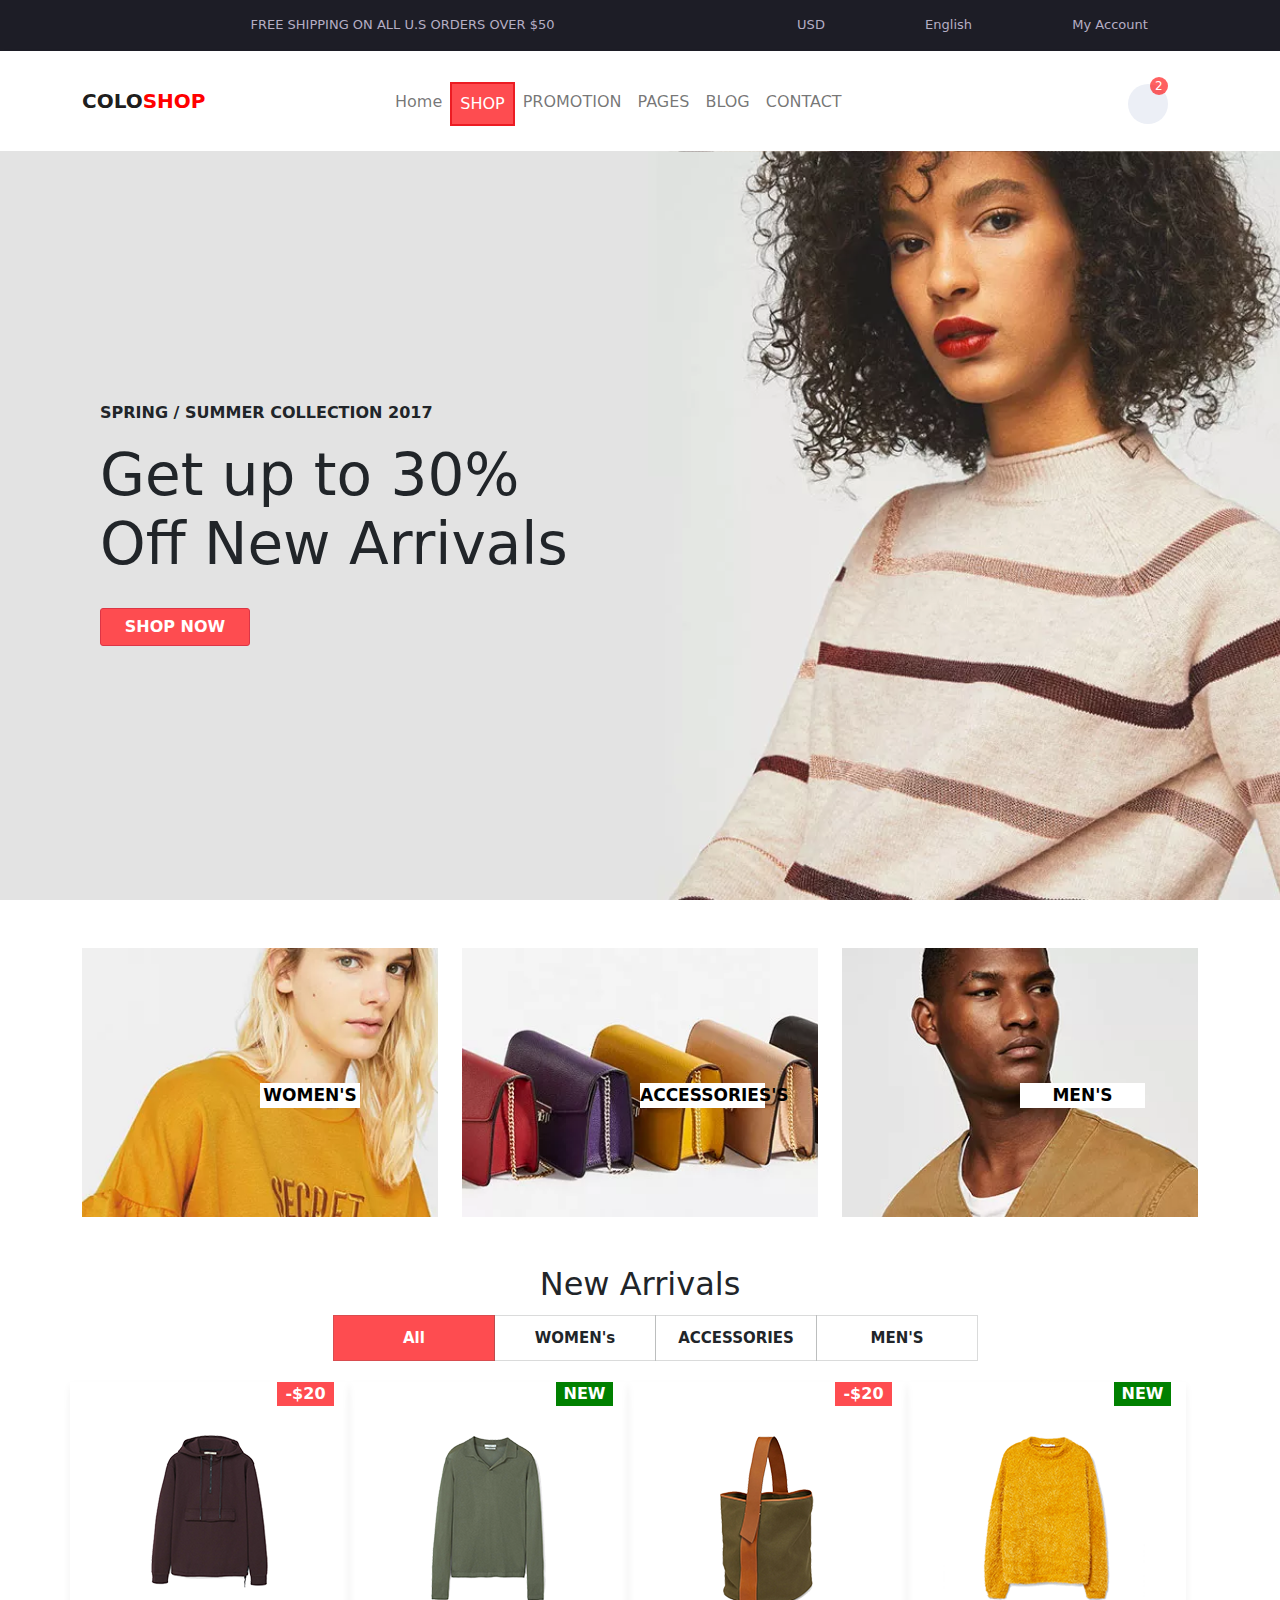
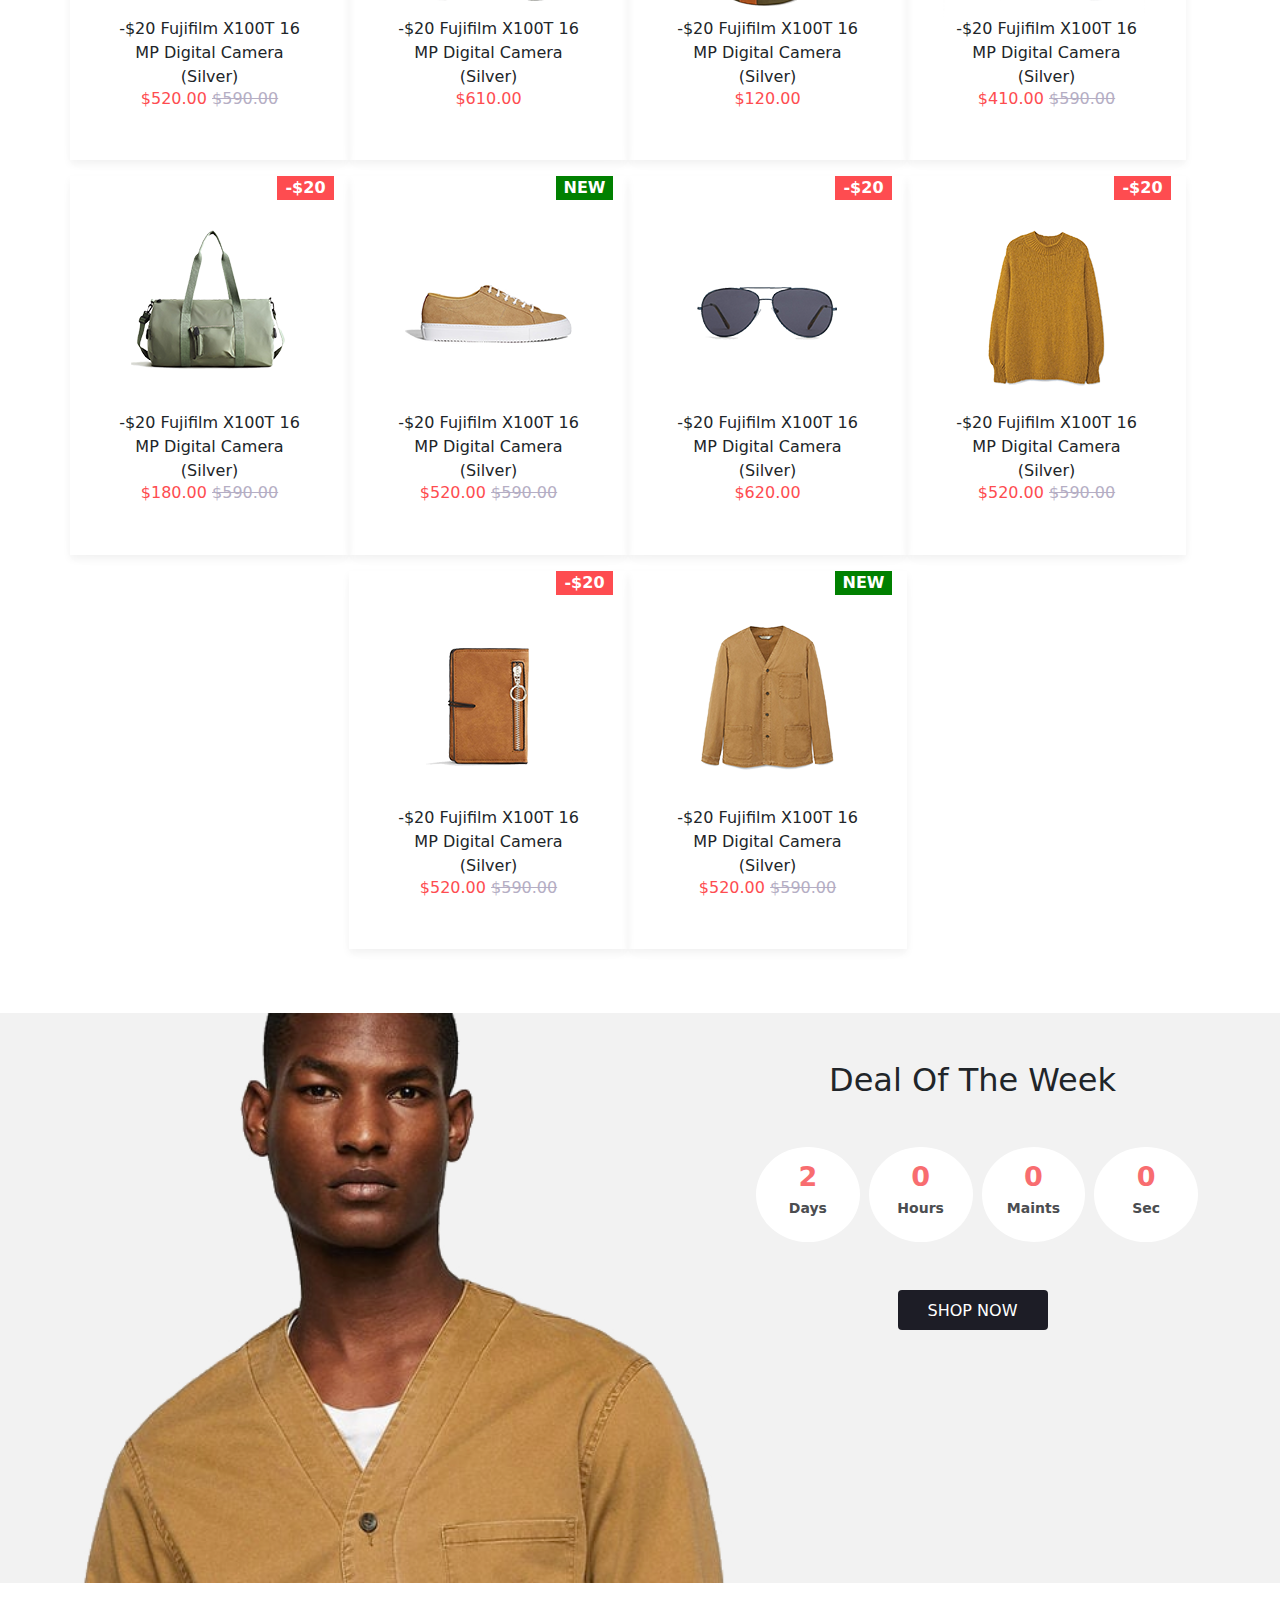
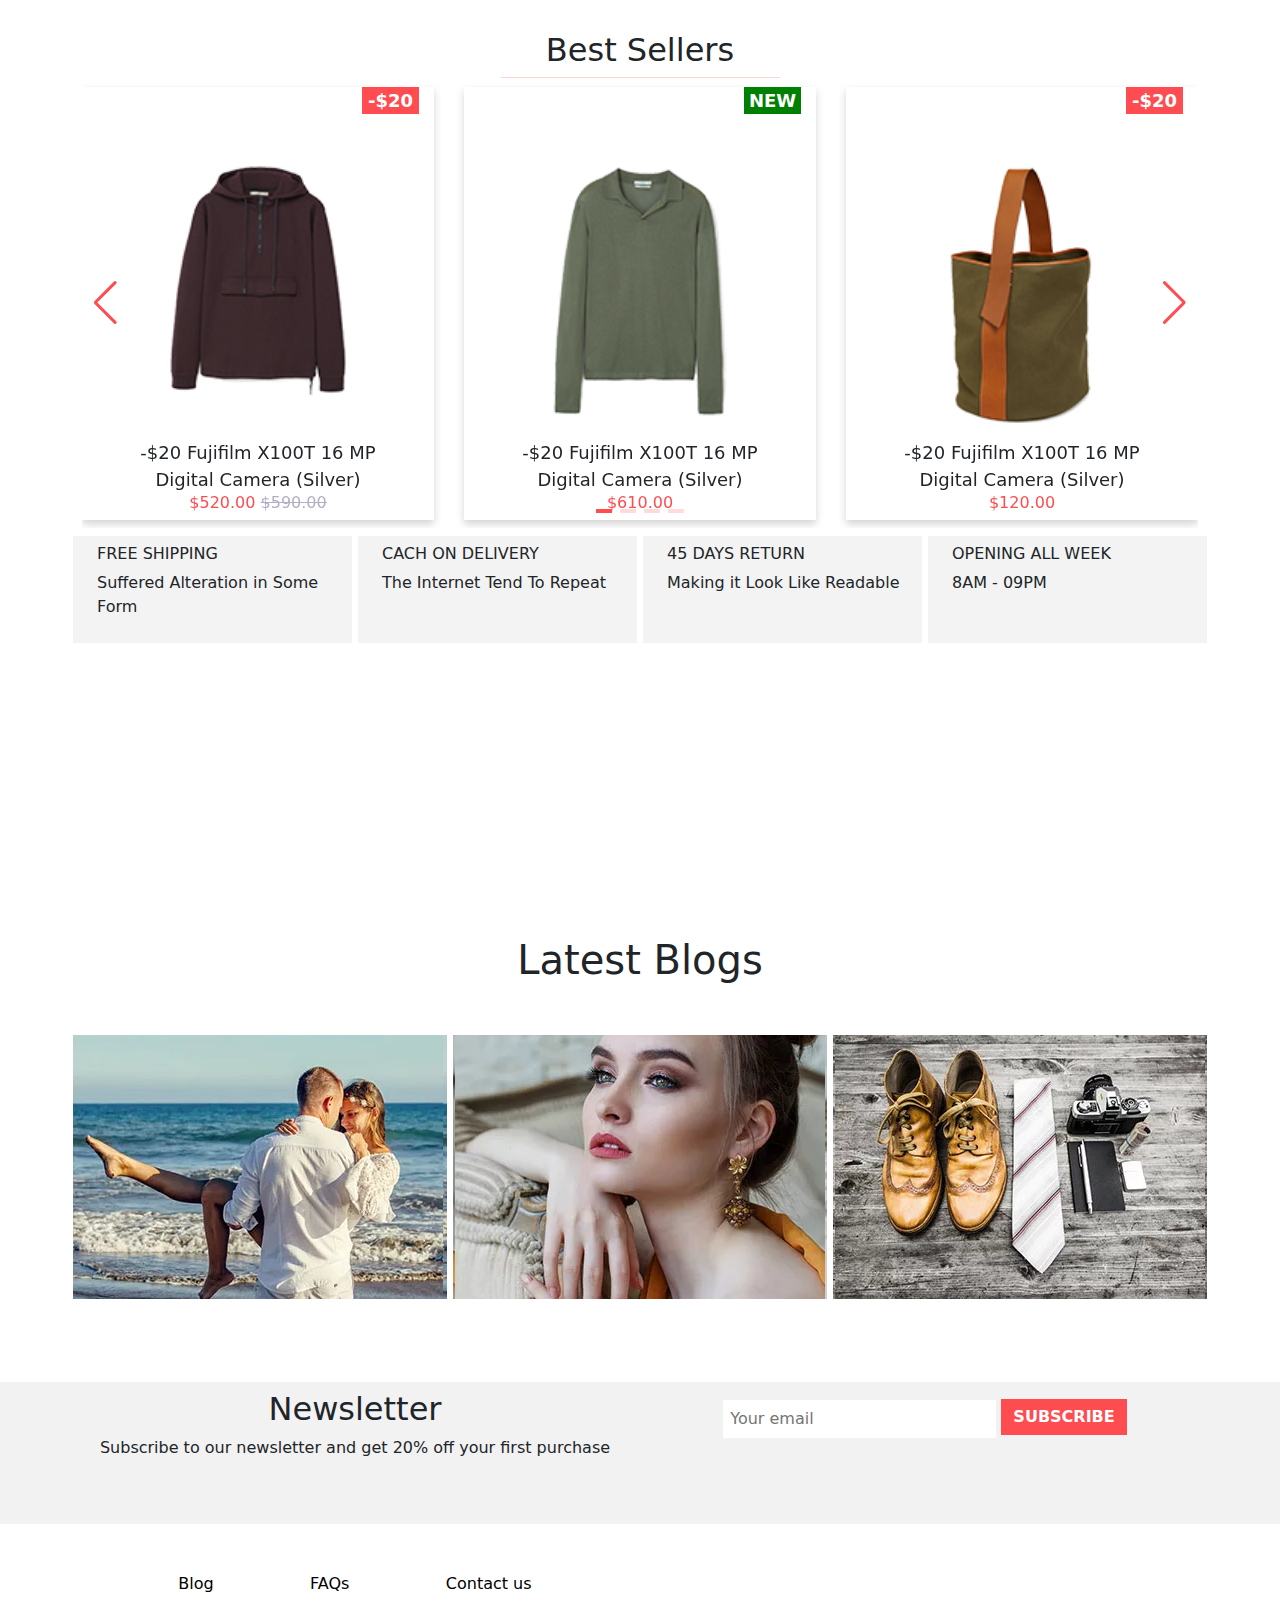
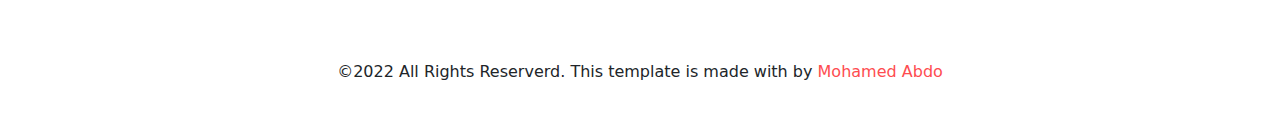
<file: index.html>
<!DOCTYPE html>
<html lang="en">

<head>
    <meta charset="UTF-8">
    <meta http-equiv="X-UA-Compatible" content="IE=edge">
    <meta name="viewport" content="width=device-width, initial-scale=1.0">
    <title>Shoping now</title>
    <link rel="stylesheet" href="https://cdnjs.cloudflare.com/ajax/libs/font-awesome/6.1.1/css/all.min.css"
        integrity="sha512-KfkfwYDsLkIlwQp6LFnl8zNdLGxu9YAA1QvwINks4PhcElQSvqcyVLLD9aMhXd13uQjoXtEKNosOWaZqXgel0g=="
        crossorigin="anonymous" referrerpolicy="no-referrer" />
    <link rel="stylesheet" href="https://unpkg.com/swiper/swiper-bundle.min.css" />
    <link rel="stylesheet" href="css/bootstrap.min.css">
    <link rel="stylesheet" href="css/bootstrap.css">
    <link rel="stylesheet" href="css/animate.css">
    <link rel="stylesheet" href="css/owl.carousel.min.css">
    <link rel="stylesheet" href="css/owl.theme.default.css">
    <link rel="stylesheet" href="css/style.css">


</head>

<body>

    <div class="lists-nav d-md-block">
        <div class="container">
            <div class="row">
                <div class="text-header col-md-7">
                    <p style="color: #b5aec4;font-size: 13px;">
                        FREE SHIPPING ON ALL U.S ORDERS OVER $50
                    </p>
                </div>
                <div class="text-header col-md-5">
                    <div class="count-ul d-flex">
                        <p class="p-USD" style="color: #b5aec4;font-size: 13px;">USD <i
                                class="fa-solid fa-angle-down"></i></p>
                        <ul class="list-group1 list-group-flush w-25 pt-4 wow bounceInDown" data-wow-offset="5">
                            <li class="list-group-item">CAD</li>
                            <li class="list-group-item">AUD</li>
                            <li class="list-group-item">EUR</li>
                            <li class="list-group-item">GBP</li>
                        </ul>
                        <p class="p-English" style="color: #b5aec4;font-size: 13px;">English <i
                                class="fa-solid fa-angle-down"></i></p>
                        <ul class="list-group2 list-group-flush w-25 pt-4 wow bounceInDown" data-wow-offset="5">
                            <li class=" list-group-item">French</li>
                            <li class="list-group-item">Italian</li>
                            <li class="list-group-item">German</li>
                            <li class="list-group-item">Spanish</li>
                        </ul>
                        <p class="p-Account" style="color: #b5aec4;font-size: 13px;">My Account <i
                                class="fa-solid fa-angle-down"></i>
                        </p>
                        <ul class="list-group3 list-group-flush w-25 pt-4 wow bounceInDown" data-wow-offset="5">
                            <li class=" list-group-item"><i class="fa-solid fa-right-from-bracket"></i> sign in
                            </li>
                            <li class="list-group-item"><i class="fa-solid fa-user-plus"></i> Register</li>

                        </ul>
                    </div>
                </div>

            </div>
        </div>
    </div>

    <!--start main nav-->

    <nav class="navbar navbar-expand-lg h-md-100">
        <div class="container">
            <a class="navbar-brand col-md-3" href="#"><span style="font-weight:800;">COLO</span><span
                    style="color:red;font-weight:800;">SHOP</span></a>

            <button class="navbar-toggler" type="button" data-bs-toggle="collapse"
                data-bs-target="#navbarSupportedContent" aria-controls="navbarSupportedContent" aria-expanded="false"
                aria-label="Toggle navigation">
                <span class="navbar-toggler-icon"></span>
            </button>
            <div class="collapse navbar-collapse col-md-6" id="navbarSupportedContent">
                <ul class="navbar-nav me-auto mb-2 mb-lg-0 wow bounceInDown">

                    <li class="nav-item dropdown d-md-none">
                        <a class="nav-link link1 dropdown-toggle" href="#" id="navbarDropdown" role="button"
                            data-bs-toggle="dropdown" aria-expanded="false">
                            USD
                        </a>
                        <ul class="dropdown-menu nav-ul" aria-labelledby="navbarDropdown">
                            <li><a class="dropdown-item" href="#">CAD</a></li>
                            <hr class="dropdown-divider">
                            <li><a class="dropdown-item" href="#">AUD</a></li>
                            <hr class="dropdown-divider">
                            <li><a class="dropdown-item" href="#">EUR</a></li>
                            <hr class="dropdown-divider">
                            <li><a class="dropdown-item" href="#">GBP</a></li>
                        </ul>
                        <a class="nav-link link2 dropdown-toggle" href="#" id="navbarDropdown" role="button"
                            data-bs-toggle="dropdown" aria-expanded="false">
                            ENGLISH
                        </a>
                        <ul class="dropdown-menu nav-ul2" aria-labelledby="navbarDropdown">
                            <li><a class="dropdown-item" href="#">FRENCH</a></li>
                            <hr class="dropdown-divider">
                            <li><a class="dropdown-item" href="#">ITALIAN</a></li>
                            <hr class="dropdown-divider">
                            <li><a class="dropdown-item" href="#">GERMAN</a></li>
                            <hr class="dropdown-divider">
                            <li><a class="dropdown-item" href="#">SPANISH</a></li>
                        </ul>
                        <a class="nav-link link3 dropdown-toggle" href="#" id="navbarDropdown" role="button"
                            data-bs-toggle="dropdown" aria-expanded="false">
                            My Account
                        </a>
                        <ul class="dropdown-menu nav-ul3" aria-labelledby="navbarDropdown">
                            <li><a class="dropdown-item" href="#"><i class="fa-solid fa-right-from-bracket"></i> SIGN
                                    IN</a></li>
                            <hr class="dropdown-divider">
                            <li><a class="dropdown-item" href="#"><i class="fa-solid fa-user-plus"></i> REGISTER</a>
                            </li>
                        </ul>
                    </li>
                    <li class="nav-item">
                        <a class="nav-link" aria-current="page" href="index.html">Home</a>
                    </li>

                    <li class="nav-item">
                        <a class="nav-link active" style="color:#fff;" aria-current="page"
                            href="categories.html">SHOP</a>
                    </li>
                    <li class="nav-item">
                        <a class="nav-link" href="#">PROMOTION</a>
                    </li>
                    <li class="nav-item">
                        <a class="nav-link" href="#">PAGES</a>
                    </li>
                    <li class="nav-item">
                        <a class="nav-link" href="#">BLOG</a>
                    </li>
                    <li class="nav-item">
                        <a class="nav-link" href="contact.html">CONTACT</a>
                    </li>

                </ul>

                <div class="col-md-3">
                    <div class="d-md-flex">
                        <span><i class="fa-solid fa-magnifying-glass"></i></span>
                        <span><i class="fa-solid fa-user"></i></span>
                        <span id="shop">
                            <p style="color:#fff;">2</p><i class="fa-solid fa-cart-shopping"></i>
                        </span>
                    </div>
                </div>

            </div>
        </div>
    </nav>

    <!--end main nav-->

    <!--start header photo-->

    <section>
        <div class="header">
            <div class="text-header">
                <p>SPRING / SUMMER COLLECTION 2017</p>
                <h1>Get up to 30% Off New Arrivals</h1>
                <button type="button" class="btn btn-danger"><a style="color:#fff;" href="/categories.html">SHOP
                        NOW</a></button>
            </div>
        </div>
    </section>

    <!--end header photo-->


    <!--start New Arrivals-->
    <div class="container mt-5">
        <div class="row">
            <div class="shop1 col-md-4 position-relative">
                <p class="position-absolute top-50 start-50"><a href="categories.html">WOMEN'S</a></p>
                <img class="w-100 h-100" src="images/xbanner_1.jpg.pagespeed.ic.QkTXTeiJ_p.webp" alt="">
            </div>
            <div class="shop2 col-md-4 position-relative">
                <P class="position-absolute top-50 start-50"><a href="categories.html">ACCESSORIES'S</a></P>
                <img class="w-100 h-100" src="images/xbanner_2.jpg.pagespeed.ic.GDnlYIF7_c.webp" alt="">
            </div>
            <div class="shop3 col-md-4 position-relative">
                <P class="position-absolute top-50 start-50"><a href="categories.html">MEN'S</a></P>
                <img class="w-100 h-100" src="images/xbanner_3.jpg.pagespeed.ic.eYEUwVIlpo.webp" alt="">
            </div>
        </div>
    </div>

    <div class="featured-work text-center mt-5">
        <div class="container">
            <h2>New Arrivals </h2>
            <ul class="row" style="list-style:none; width:90%;font-size:13px;font-weight:700;">
                <li data-class="all" class="col-md-2 active">All</li>
                <li data-class=".WOMEN" class="col-md-2">WOMEN's</li>
                <li data-class=".ACCESSORIES" class="col-md-2">ACCESSORIES</li>
                <li data-class=".MEN" class="col-md-2">MEN'S</li>
            </ul>
        </div>

        <div class="container">
            <div class="row shuffle-images w-100">
                <div class="col-sm col-md-3 mb-3 shop1">
                    <img class="MEN" src="images/xproduct_1.png.pagespeed.ic.DvPBG5vxas.webp" alt="">
                    <span>-$20</span>
                    <i class="fa-solid fa-heart"></i>
                    <p>-$20 Fujifilm X100T 16 MP Digital Camera (Silver)</p>
                    <h3>$520.00 <del style="color:#b5aec4;">$590.00</del></h3>
                    <div class=" message"><a href="#">ADD TO CART</a></div>
                </div>
                <div class="col-sm col-md-3 mb-3">
                    <img class="WOMEN" src="images/xproduct_10.png.pagespeed.ic.69mYA3FDZH.webp" alt="">
                    <span style="background-color:green;">NEW</span>
                    <i class="fa-solid fa-heart"></i>
                    <p>-$20 Fujifilm X100T 16 MP Digital Camera (Silver)</p>
                    <h3>$610.00</h3>
                    <div class="message"><a href="#">ADD TO CART</a></div>
                </div>
                <div class="col-sm col-md-3 mb-3">
                    <img class="ACCESSORIES" src="images/xproduct_2.png.pagespeed.ic.5v5cwO3kBP.webp" alt="">
                    <span>-$20</span>
                    <i class="fa-solid fa-heart"></i>
                    <p>-$20 Fujifilm X100T 16 MP Digital Camera (Silver)</p>
                    <h3>$120.00</h3>
                    <div class="message"><a href="#">ADD TO CART</a></div>
                </div>
                <div class="col-sm col-md-3 mb-3">
                    <img class="WOMEN" src="images/xproduct_3.png.pagespeed.ic.jCfub0gA7s.webp" alt="">
                    <span style="background-color:green;">NEW</span>
                    <i class="fa-solid fa-heart"></i>
                    <p>-$20 Fujifilm X100T 16 MP Digital Camera (Silver)</p>
                    <h3>$410.00 <del style="color:#b5aec4;">$590.00</del></h3>
                    <div class="message"><a href="#">ADD TO CART</a></div>
                </div>
                <div class="col-sm col-md-3 mb-3">
                    <img class="ACCESSORIES" src="images/xproduct_4.png.pagespeed.ic.WBUe9pni_n.webp" alt="">
                    <span>-$20</span>
                    <i class="fa-solid fa-heart"></i>
                    <p>-$20 Fujifilm X100T 16 MP Digital Camera (Silver)</p>
                    <h3>$180.00 <del style="color:#b5aec4;">$590.00</del></h3>
                    <div class="message"><a href="#">ADD TO CART</a></div>
                </div>
                <div class="col-sm col-md-3 mb-3">
                    <img class="WOMEN" src="images/xproduct_5.png.pagespeed.ic.qi-sJ2HPdI.webp" alt="">
                    <span style="background-color:green;">NEW</span>
                    <i class="fa-solid fa-heart"></i>
                    <p>-$20 Fujifilm X100T 16 MP Digital Camera (Silver)</p>
                    <h3>$520.00 <del style="color:#b5aec4;">$590.00</del></h3>
                    <div class="message"><a href="#">ADD TO CART</a></div>
                </div>
                <div class="col-sm col-md-3 mb-3">
                    <img class="ACCESSORIES" src="images/xproduct_6.png.pagespeed.ic.zZ9BU77Jfy.webp" alt="">
                    <span>-$20</span>
                    <i class="fa-solid fa-heart"></i>
                    <p>-$20 Fujifilm X100T 16 MP Digital Camera (Silver)</p>
                    <h3>$620.00</h3>
                    <div class="message"><a href="#">ADD TO CART</a></div>
                </div>
                <div class="col-sm col-md-3 mb-3">
                    <img class="MEN" src="images/xproduct_7.png.pagespeed.ic.9nA45gs3KX.webp" alt="">
                    <span>-$20</span>
                    <i class="fa-solid fa-heart"></i>
                    <p>-$20 Fujifilm X100T 16 MP Digital Camera (Silver)</p>
                    <h3>$520.00 <del style="color:#b5aec4;">$590.00</del></h3>
                    <div class="message"><a href="#">ADD TO CART</a></div>
                </div>
                <div class="col-sm col-md-3 mb-3" style="opacity: 1;">
                    <img class="ACCESSORIES" src="images/xproduct_8.png.pagespeed.ic.zX5uOkWPYV.webp" alt="">
                    <span>-$20</span>
                    <i class="fa-solid fa-heart"></i>
                    <p>-$20 Fujifilm X100T 16 MP Digital Camera (Silver)</p>
                    <h3>$520.00 <del style="color:#b5aec4;">$590.00</del></h3>
                    <div class="message"><a href="#">ADD TO CART</a></div>
                </div>
                <div class="col-sm col-md-3 mb-3">
                    <img class="MEN" src="images/xproduct_9.png.pagespeed.ic.I5FJ0ewNHX.webp" alt="">
                    <span style="background-color:green;">NEW</span>
                    <i class="fa-solid fa-heart"></i>
                    <p>-$20 Fujifilm X100T 16 MP Digital Camera (Silver)</p>
                    <h3>$520.00 <del style="color:#b5aec4;">$590.00</del></h3>
                    <div class="message"><a href="#">ADD TO CART</a></div>
                </div>

            </div>
        </div>
    </div>
    <!--end New Arrivals-->

    <section>
        <div class="count mt-5">
            <div class="container">
                <div class="row">
                    <div class="img col-md-7">

                    </div>
                    <div class="counter text-center col-md-5 mt-5">
                        <h2 class="deal mb-5">Deal Of The Week</h2>
                        <ul class="time d-flex mt-5">
                            <span id="error"></span>
                            <li class="day">2 <span>Days</span></li>
                            <li class="hours">0 <span>Hours</span></li>
                            <li class="minutes">0 <span>Maints</span></li>
                            <li class="sec">0 <span>Sec</span></li>
                        </ul>

                        <p class="shoping mt-5 mb-5"><a href="categories.html">SHOP NOW</a></p>
                    </div>
                </div>
            </div>
        </div>
    </section>

    <section class="section-swiper">
        <!--start Best Sellers-->

        <div class="container count-swiper mt-5">
            <h2 class="text-center">Best Sellers</h2>
            <hr style="color:#fe4c50;" class="w-25 text-center m-auto ">

            <!-- Swiper -->
            <div class="swiper mySwiper">
                <div class="swiper-wrapper">
                    <div class="swiper-slide">
                        <div class="slide">
                            <img class="MEN" src="images/xproduct_1.png.pagespeed.ic.DvPBG5vxas.webp" alt="">
                            <span>-$20</span>
                            <i class="fa-solid fa-heart"></i>
                            <p>-$20 Fujifilm X100T 16 MP Digital Camera (Silver)</p>
                            <h3>$520.00 <del style="color:#b5aec4;">$590.00</del></h3>
                        </div>
                    </div>
                    <div class="swiper-slide">
                        <div class="slide">
                            <img class="WOMEN" src="images/xproduct_10.png.pagespeed.ic.69mYA3FDZH.webp" alt="">
                            <span style="background-color:green;">NEW</span>
                            <i class="fa-solid fa-heart"></i>
                            <p>-$20 Fujifilm X100T 16 MP Digital Camera (Silver)</p>
                            <h3>$610.00</h3>
                        </div>
                    </div>
                    <div class="swiper-slide">
                        <div class="slide">
                            <img class="ACCESSORIES" src="images/xproduct_2.png.pagespeed.ic.5v5cwO3kBP.webp" alt="">
                            <span>-$20</span>
                            <i class="fa-solid fa-heart"></i>
                            <p>-$20 Fujifilm X100T 16 MP Digital Camera (Silver)</p>
                            <h3>$120.00</h3>
                        </div>
                    </div>
                    <div class="swiper-slide">
                        <div class="slide">
                            <img class="WOMEN" src="images/xproduct_3.png.pagespeed.ic.jCfub0gA7s.webp" alt="">
                            <span style="background-color:green;">NEW</span>
                            <i class="fa-solid fa-heart"></i>
                            <p>-$20 Fujifilm X100T 16 MP Digital Camera (Silver)</p>
                            <h3>$410.00 <del style="color:#b5aec4;">$590.00</del></h3>
                        </div>
                    </div>
                    <div class="swiper-slide">
                        <div class="slide">
                            <img class="ACCESSORIES" src="images/xproduct_4.png.pagespeed.ic.WBUe9pni_n.webp" alt="">
                            <span>-$20</span>
                            <i class="fa-solid fa-heart"></i>
                            <p>-$20 Fujifilm X100T 16 MP Digital Camera (Silver)</p>
                            <h3>$180.00 <del style="color:#b5aec4;">$590.00</del></h3>
                        </div>
                    </div>
                    <div class="swiper-slide">
                        <div class="slide">
                            <img class="WOMEN" src="images/xproduct_5.png.pagespeed.ic.qi-sJ2HPdI.webp" alt="">
                            <span style="background-color:green;">NEW</span>
                            <i class="fa-solid fa-heart"></i>
                            <p>-$20 Fujifilm X100T 16 MP Digital Camera (Silver)</p>
                            <h3>$520.00 <del style="color:#b5aec4;">$590.00</del></h3>
                        </div>
                    </div>
                    <div class="swiper-slide">
                        <div class="slide">
                            <img class="ACCESSORIES" src="images/xproduct_6.png.pagespeed.ic.zZ9BU77Jfy.webp" alt="">
                            <span>-$20</span>
                            <i class="fa-solid fa-heart"></i>
                            <p>-$20 Fujifilm X100T 16 MP Digital Camera (Silver)</p>
                            <h3>$620.00</h3>
                        </div>
                    </div>
                    <div class="swiper-slide">
                        <div class="slide">
                            <img class="MEN" src="images/xproduct_7.png.pagespeed.ic.9nA45gs3KX.webp" alt="">
                            <span>-$20</span>
                            <i class="fa-solid fa-heart"></i>
                            <p>-$20 Fujifilm X100T 16 MP Digital Camera (Silver)</p>
                            <h3>$520.00 <del style="color:#b5aec4;">$590.00</del></h3>
                        </div>
                    </div>
                    <div class="swiper-slide">
                        <div class="slide" style="opacity: 1;">
                            <img class="ACCESSORIES" src="images/xproduct_8.png.pagespeed.ic.zX5uOkWPYV.webp" alt="">
                            <span>-$20</span>
                            <i class="fa-solid fa-heart"></i>
                            <p>-$20 Fujifilm X100T 16 MP Digital Camera (Silver)</p>
                            <h3>$520.00 <del style="color:#b5aec4;">$590.00</del></h3>
                        </div>
                    </div>
                    <div class="swiper-slide">
                        <div class="slide">
                            <img class="MEN" src="images/xproduct_9.png.pagespeed.ic.I5FJ0ewNHX.webp" alt="">
                            <span style="background-color:green;">NEW</span>
                            <i class="fa-solid fa-heart"></i>
                            <p>-$20 Fujifilm X100T 16 MP Digital Camera (Silver)</p>
                            <h3>$520.00 <del style="color:#b5aec4;">$590.00</del></h3>
                        </div>
                    </div>
                    <div class="swiper-slide">
                        <div class="slide">
                            <img class="MEN" src="images/xproduct_7.png.pagespeed.ic.9nA45gs3KX.webp" alt="">
                            <span>-$20</span>
                            <i class="fa-solid fa-heart"></i>
                            <p>-$20 Fujifilm X100T 16 MP Digital Camera (Silver)</p>
                            <h3>$520.00 <del style="color:#b5aec4;">$590.00</del></h3>
                        </div>
                    </div>
                    <div class="swiper-slide">
                        <div class="slide">
                            <img class="WOMEN" src="images/xproduct_5.png.pagespeed.ic.qi-sJ2HPdI.webp" alt="">
                            <span style="background-color:green;">NEW</span>
                            <i class="fa-solid fa-heart"></i>
                            <p>-$20 Fujifilm X100T 16 MP Digital Camera (Silver)</p>
                            <h3>$520.00 <del style="color:#b5aec4;">$590.00</del></h3>
                        </div>
                    </div>
                </div>
                <div class="swiper-button-next"></div>
                <div class="swiper-button-prev"></div>
                <div class="swiper-pagination"></div>
            </div>

            <!-- Swiper JS -->
            <!-- Swiper JS -->
            <script src="https://unpkg.com/swiper/swiper-bundle.min.js"></script>

            <!-- Initialize Swiper -->
            <script>
                var swiper = new Swiper(".mySwiper", {
                    slidesPerView: 3,
                    spaceBetween: 30,
                    slidesPerGroup: 3,
                    loop: true,
                    loopFillGroupWithBlank: true,
                    pagination: {
                        el: ".swiper-pagination",
                        clickable: true,
                    },
                    navigation: {
                        nextEl: ".swiper-button-next",
                        prevEl: ".swiper-button-prev",
                    },
                });
            </script>
        </div>



        <div class="container mt-5">
            <div class="row">


                <div class="col-md-3 d-flex p-2 mt-1" style="background-color:#f3f3f3; border:3px solid #fff;">
                    <span class="pt-4 pe-3"><i class="fa-solid fa-truck fa-2x" style="color:#ec1c23;"></i></span>
                    <div class="text text-left">
                        <h5>FREE SHIPPING</h5>
                        <p>Suffered Alteration in Some Form</p>
                    </div>
                </div>

                <div class="col-md-3 d-flex p-2 mt-1" style="background-color:#f3f3f3; border:3px solid #fff;">
                    <span class="pt-4 pe-3"><i class="fa-solid fa-money-bill-trend-up fa-2x"
                            style="color:#ec1c23;"></i></span>
                    <div class="text text-left">
                        <h5>CACH ON DELIVERY</h5>
                        <p>The Internet Tend To Repeat</p>
                    </div>
                </div>

                <div class="col-md-3 d-flex p-2 mt-1" style="background-color:#f3f3f3; border:3px solid #fff;">
                    <span class="pt-4 pe-3"><i class="fa-solid fa-arrow-rotate-left fa-2x"
                            style="color:#ec1c23;"></i></span>
                    <div class="text text-left">
                        <h5>45 DAYS RETURN</h5>
                        <p>Making it Look Like Readable</p>
                    </div>
                </div>

                <div class="col-md-3 d-flex p-2 mt-1" style="background-color:#f3f3f3; border:3px solid #fff;">
                    <span class="pt-4 pe-3"><i class="fa-regular fa-clock fa-2x" style="color:#ec1c23;"></i>
                    </span>
                    <div class="text text-left">
                        <h5>OPENING ALL WEEK</h5>
                        <p>8AM - 09PM</p>
                    </div>
                </div>



            </div>
        </div>

    </section>

    <!--end Best Sellers-->

    <!--start Latest Blogs-->
    <section class="Blogs">
        <h1 class="text-center">Latest Blogs</h1>
        <div class="container mt-5">
            <div class="row">
                <div class="image1 col-md-4">
                    <div class="animat1">
                        <h3>Here are the trends I see coming this fall</h3>
                        <span>BY ADMIN | DEC 01, 2017</span>
                        <a href="#">Read more..</a>
                    </div>
                </div>
                <div class="image2 col-md-4">
                    <div class="animat2">
                        <h3>Here are the trends I see coming this fall</h3>
                        <span>BY ADMIN | DEC 01, 2017</span>
                        <a href="#">Read more..</a>
                    </div>
                </div>
                <div class="image3 col-md-4">
                    <div class="animat3">
                        <h3>Here are the trends I see coming this fall</h3>
                        <span>BY ADMIN | DEC 01, 2017</span>
                        <a href="#">Read more..</a>
                    </div>
                </div>
            </div>
        </div>

    </section>
    <!--end Latest Blogs-->


    <!--start Newsletter-->
    <section class="Newsletter">
        <div class="container">
            <div class="row">
                <div class="col-md-6">
                    <h2 class="mt-2">Newsletter</h2>
                    <p>Subscribe to our newsletter and get 20% off your first purchase</p>
                </div>
                <div class="inputs col-md-6">
                    <input type="email" name="email" id="email" placeholder="Your email">
                    <button class="btn" for="email">SUBSCRIBE</button>
                </div>
            </div>
        </div>
        <!--footer-->
        <div class="count mt-5" style="width:100%;height: 215px; background-color:#fff">
            <div class="container mt-5">
                <div class="row" style="justify-content: flex-start;">
                    <div class="col-md-6 d-md-flex mt-5">
                        <p><a style="color:#000;" href="#">Blog</a></p>
                        <p><a style="color:#000;" href="#">FAQs</a></p>
                        <p><a style="color:#000;" href="contact.html">Contact us</a></p>
                    </div>
                    <div class="col-md-6 d-md-flex mt-4 pt-2">
                        <span><a style="color:#000;" href="https://www.facebook.com/MohameAsr" target="_blank"><i
                                    class="fa-brands fa-facebook-f"></i></a></span>
                        <span><a style="color:#000;" href="https://www.instagram.com/m7md_3bdo_3sr/" target="_blank"><i
                                    class="fa-brands fa-instagram"></i></a></span>
                        <span><a style="color:#000;" href="https://www.linkedin.com/in/mohamed-abdo-13a527211/"
                                target="_blank"><i class="fa-brands fa-linkedin"></i></a></span>
                    </div>
                </div>

                <div class="row mb-5">
                    <p class="mt-5 text-center">©2022 All Rights Reserverd. This template is made with by <span><i
                                class="fa-regular fa-heart" style="color:#fe4c50;"></i><a
                                href="https://www.instagram.com/m7md_3bdo_3sr/" target="_blank" style="color:#fe4c50;">
                                Mohamed Abdo</a></span></p>
                </div>
            </div>
        </div>
    </section>
    <!--end Newsletter-->


    <script src="js/jquery-3.6.0.min.js"></script>
    <script src="js/owl.carousel.min.js"></script>
    <script src="js/bootstrap.js"></script>
    <script src="js/popper.js"></script>
    <script src="js/script.js"></script>
    <script src="js/wow.min.js"></script>
    <script>
        new WOW().init();
    </script>

</body>

</html>
</file>
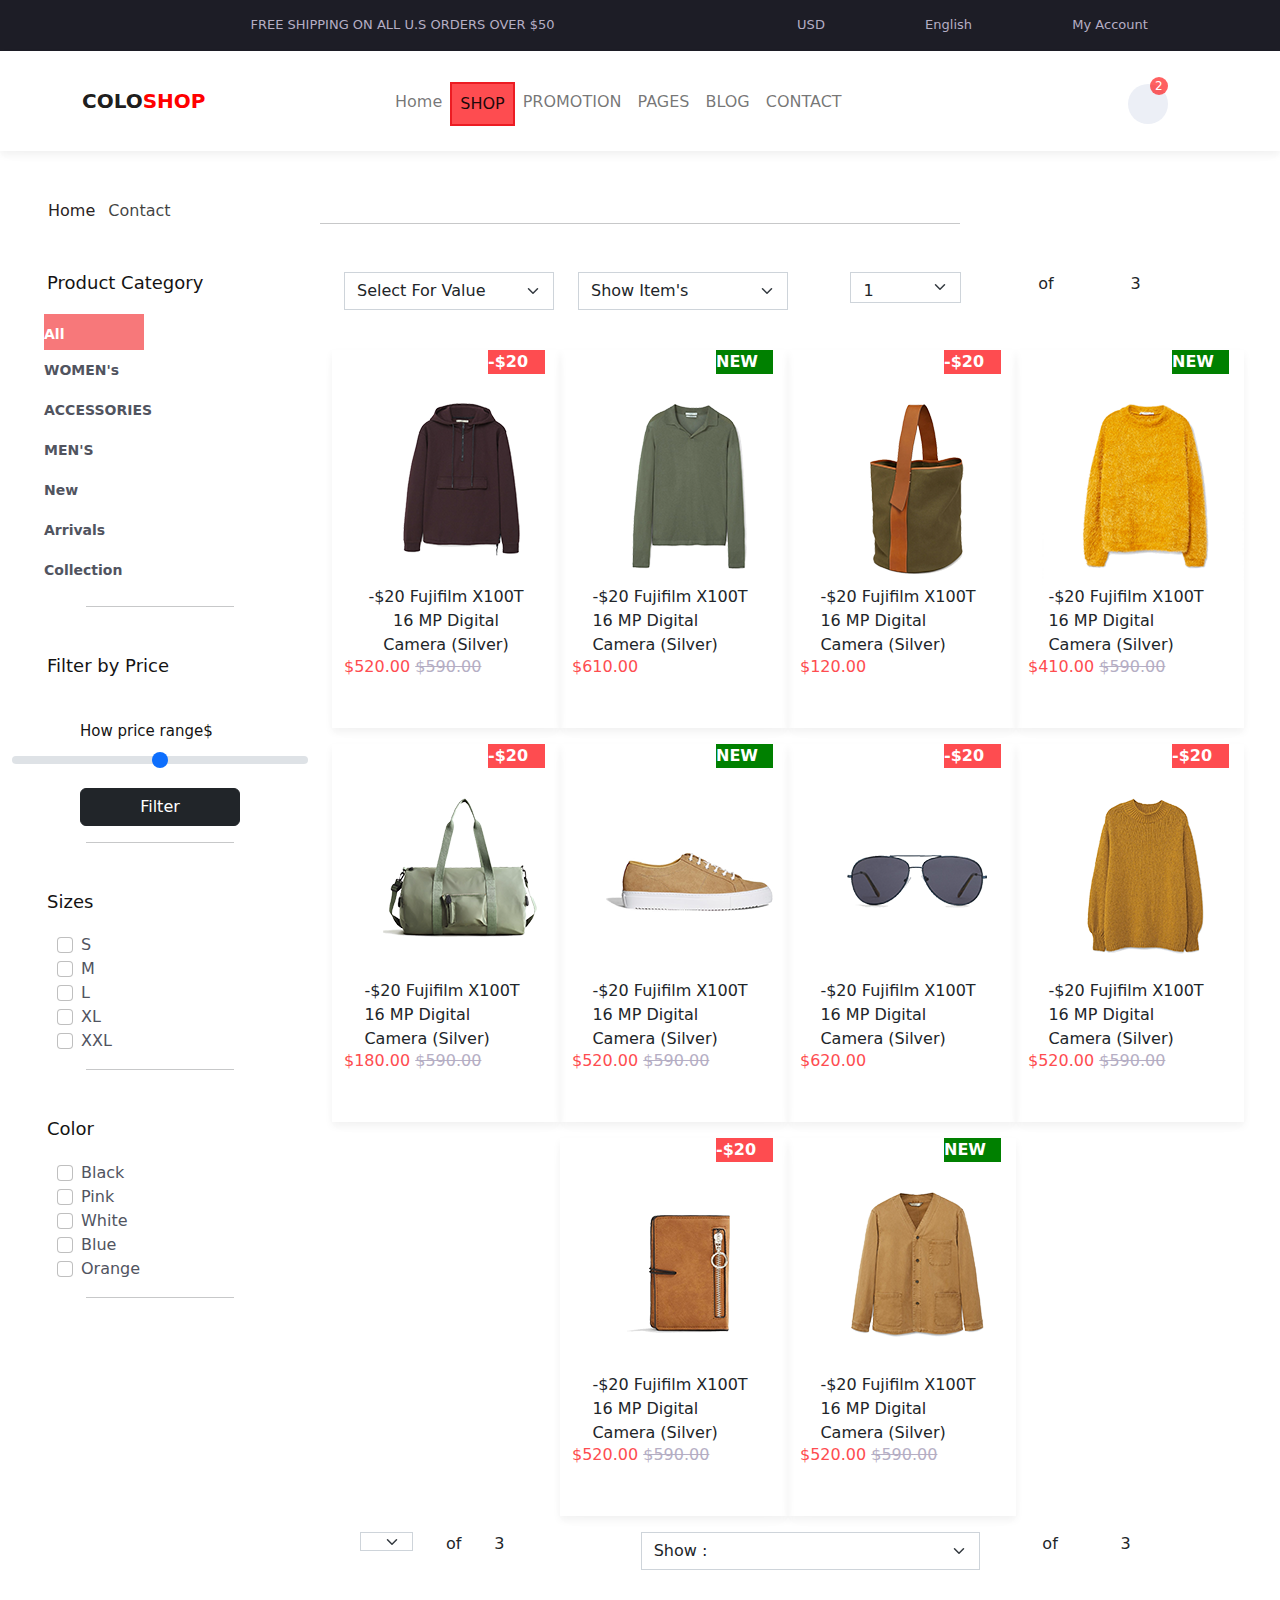
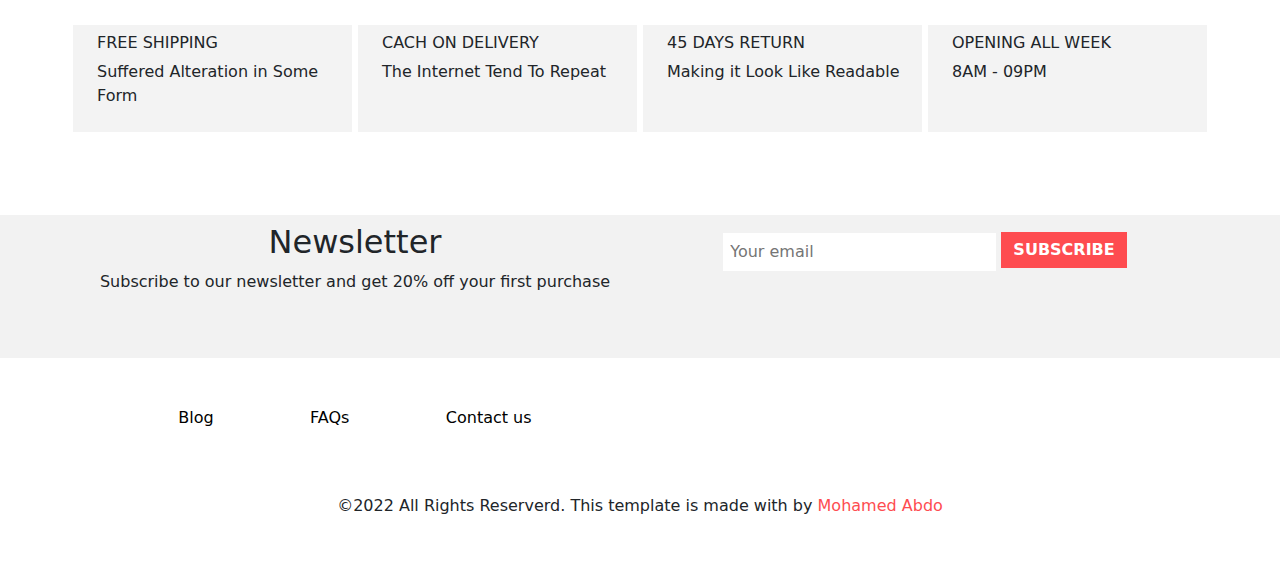
<file: categories.html>
<html lang="en">

<head>
    <meta charset="UTF-8">
    <meta http-equiv="X-UA-Compatible" content="IE=edge">
    <meta name="viewport" content="width=device-width, initial-scale=1.0">
    <title>Categories</title>
    <link rel="stylesheet" href="https://cdnjs.cloudflare.com/ajax/libs/font-awesome/6.1.1/css/all.min.css"
        integrity="sha512-KfkfwYDsLkIlwQp6LFnl8zNdLGxu9YAA1QvwINks4PhcElQSvqcyVLLD9aMhXd13uQjoXtEKNosOWaZqXgel0g=="
        crossorigin="anonymous" referrerpolicy="no-referrer" />
    <link rel="stylesheet" href="https://unpkg.com/swiper/swiper-bundle.min.css" />
    <link rel="stylesheet" href="css/bootstrap.min.css">
    <link rel="stylesheet" href="css/bootstrap.css">
    <link rel="stylesheet" href="css/animate.css">
    <link rel="stylesheet" href="css/owl.carousel.min.css">
    <link rel="stylesheet" href="css/owl.theme.default.css">
    <link rel="stylesheet" href="css/categories.css">
    <link rel="stylesheet" href="css/style.css">
</head>

<body>



    <div class="lists-nav d-md-block">
        <div class="container">
            <div class="row">
                <div class="text-header col-md-7">
                    <p style="color: #b5aec4;font-size: 13px;">
                        FREE SHIPPING ON ALL U.S ORDERS OVER $50
                    </p>
                </div>
                <div class="text-header col-md-5">
                    <div class="count-ul d-flex">
                        <p class="p-USD" style="color: #b5aec4;font-size: 13px;">USD <i
                                class="fa-solid fa-angle-down"></i></p>
                        <ul class="list-group1 list-group-flush w-25 pt-4 wow bounceInDown" data-wow-offset="5">
                            <li class="list-group-item">CAD</li>
                            <li class="list-group-item">AUD</li>
                            <li class="list-group-item">EUR</li>
                            <li class="list-group-item">GBP</li>
                        </ul>
                        <p class="p-English" style="color: #b5aec4;font-size: 13px;">English <i
                                class="fa-solid fa-angle-down"></i></p>
                        <ul class="list-group2 list-group-flush w-25 pt-4 wow bounceInDown" data-wow-offset="5">
                            <li class=" list-group-item">French</li>
                            <li class="list-group-item">Italian</li>
                            <li class="list-group-item">German</li>
                            <li class="list-group-item">Spanish</li>
                        </ul>
                        <p class="p-Account" style="color: #b5aec4;font-size: 13px;">My Account <i
                                class="fa-solid fa-angle-down"></i>
                        </p>
                        <ul class="list-group3 list-group-flush w-25 pt-4 wow bounceInDown" data-wow-offset="5">
                            <li class=" list-group-item"><i class="fa-solid fa-right-from-bracket"></i> sign in
                            </li>
                            <li class="list-group-item"><i class="fa-solid fa-user-plus"></i> Register</li>

                        </ul>
                    </div>
                </div>

            </div>
        </div>
    </div>

    <!--start main nav-->

    <nav class="navbar navbar-expand-lg h-md-100">
        <div class="container">
            <a class="navbar-brand col-md-3" href="#"><span style="font-weight:800;">COLO</span><span
                    style="color:red;font-weight:800;">SHOP</span></a>

            <button class="navbar-toggler" type="button" data-bs-toggle="collapse"
                data-bs-target="#navbarSupportedContent" aria-controls="navbarSupportedContent" aria-expanded="false"
                aria-label="Toggle navigation">
                <span class="navbar-toggler-icon"></span>
            </button>
            <div class="collapse navbar-collapse col-md-6" id="navbarSupportedContent">
                <ul class="navbar-nav me-auto mb-2 mb-lg-0 wow bounceInDown">

                    <li class="nav-item dropdown d-md-none">
                        <a class="nav-link link1 dropdown-toggle" href="#" id="navbarDropdown" role="button"
                            data-bs-toggle="dropdown" aria-expanded="false">
                            USD
                        </a>
                        <ul class="dropdown-menu nav-ul" aria-labelledby="navbarDropdown">
                            <li><a class="dropdown-item" href="#">CAD</a></li>
                            <hr class="dropdown-divider">
                            <li><a class="dropdown-item" href="#">AUD</a></li>
                            <hr class="dropdown-divider">
                            <li><a class="dropdown-item" href="#">EUR</a></li>
                            <hr class="dropdown-divider">
                            <li><a class="dropdown-item" href="#">GBP</a></li>
                        </ul>
                        <a class="nav-link link2 dropdown-toggle" href="#" id="navbarDropdown" role="button"
                            data-bs-toggle="dropdown" aria-expanded="false">
                            ENGLISH
                        </a>
                        <ul class="dropdown-menu nav-ul2" aria-labelledby="navbarDropdown">
                            <li><a class="dropdown-item" href="#">FRENCH</a></li>
                            <hr class="dropdown-divider">
                            <li><a class="dropdown-item" href="#">ITALIAN</a></li>
                            <hr class="dropdown-divider">
                            <li><a class="dropdown-item" href="#">GERMAN</a></li>
                            <hr class="dropdown-divider">
                            <li><a class="dropdown-item" href="#">SPANISH</a></li>
                        </ul>
                        <a class="nav-link link3 dropdown-toggle" href="#" id="navbarDropdown" role="button"
                            data-bs-toggle="dropdown" aria-expanded="false">
                            My Account
                        </a>
                        <ul class="dropdown-menu nav-ul3" aria-labelledby="navbarDropdown">
                            <li><a class="dropdown-item" href="#"><i class="fa-solid fa-right-from-bracket"></i> SIGN
                                    IN</a></li>
                            <hr class="dropdown-divider">
                            <li><a class="dropdown-item" href="#"><i class="fa-solid fa-user-plus"></i> REGISTER</a>
                            </li>
                        </ul>
                    </li>
                    <li class="nav-item">
                        <a class="nav-link" aria-current="page" href="index.html">Home</a>
                    </li>

                    <li class="nav-item">
                        <a class="nav-link active" aria-current="page" href="#">SHOP</a>
                    </li>
                    <li class="nav-item">
                        <a class="nav-link" href="#">PROMOTION</a>
                    </li>
                    <li class="nav-item">
                        <a class="nav-link" href="#">PAGES</a>
                    </li>
                    <li class="nav-item">
                        <a class="nav-link" href="#">BLOG</a>
                    </li>
                    <li class="nav-item">
                        <a class="nav-link" href="contact.html">CONTACT</a>
                    </li>

                </ul>

                <div class="col-md-3">
                    <div class="d-md-flex">
                        <span><i class="fa-solid fa-magnifying-glass"></i></span>
                        <span><i class="fa-solid fa-user"></i></span>
                        <span id="shop">
                            <p style="color:#fff;">2</p><i class="fa-solid fa-cart-shopping"></i>
                        </span>
                    </div>
                </div>

            </div>
        </div>
    </nav>

    <!--end main nav-->


    <!--start shop-->

    <section>
        <div class="header-Contact mt-5">
            <span class="ms-5"><a href="index.html" style="color:rgb(41, 35, 35);">Home</a> <i
                    class="fa-solid fa-angle-right"></i></span>
            <span class="ms-2"><a style="color:rgba(34, 30, 30, 0.856);" href="/contact.html">Contact</a></span>
            <br>
            <hr class="w-50 m-auto mb-5">

            <div class="container-fluid">

                <div class="row">


                    <!--col3-->
                    <div class="col-md-3">

                        <!--list 1-->
                        <h4>Product Category</h4>

                        <ul class="" style="list-style:none; width:90%;font-size:13px;font-weight:700;">
                            <li data-class="all" class="col-md-2 active">All</li>
                            <li data-class=".WOMEN" class="col-md-2">WOMEN's</li>
                            <li data-class=".ACCESSORIES" class="col-md-2">ACCESSORIES</li>
                            <li data-class=".MEN" class="col-md-2">MEN'S</li>
                            <li data-class=".WOMEN" class="col-md-2">New Arrivals</li>
                            <li data-class="all" class="col-md-2">Collection</li>
                        </ul>
                        <hr class="w-50 m-auto mb-5">

                        <!--list 2-->
                        <h4>Filter by Price</h4>
                        <br>
                        <label for="customRange2" class="form-label">
                            <h4 style="font-size: 15px;margin-left: 68px;margin-bottom: unset;"></h4>
                        </label>
                        <input type="range" class="form-range" min="0" max="580" id="customRange2">
                        <div class="row mt-3">
                            <button class="btn btn-dark w-50 ">Filter</button>
                        </div>

                        <hr class="w-50 m-auto mb-5 mt-3">

                        <!--list 3-->
                        <h4>Sizes</h4>
                        <div class="form-check">
                            <input class="form-check-input" type="checkbox" value="" id="S">
                            <label class="form-check-label" for="S">
                                S
                            </label>
                        </div>
                        <div class="form-check">
                            <input class="form-check-input" type="checkbox" value="" id="M">
                            <label class="form-check-label" for="M">
                                M
                            </label>
                        </div>
                        <div class="form-check">
                            <input class="form-check-input" type="checkbox" value="" id="L">
                            <label class="form-check-label" for="L">
                                L
                            </label>
                        </div>
                        <div class="form-check">
                            <input class="form-check-input" type="checkbox" value="" id="XL">
                            <label class="form-check-label" for="XL">
                                XL
                            </label>
                        </div>
                        <div class="form-check">
                            <input class="form-check-input" type="checkbox" value="" id="XXL">
                            <label class="form-check-label" for="XXL">
                                XXL
                            </label>
                        </div>
                        <hr class="w-50 m-auto mb-5 mt-md-3">


                        <!--list 4-->
                        <h4>Color</h4>
                        <div class="form-check">
                            <input class="form-check-input" type="checkbox" value="" id="Black">
                            <label class="form-check-label" for="Black">
                                Black
                            </label>
                        </div>
                        <div class="form-check">
                            <input class="form-check-input" type="checkbox" value="" id="Pink">
                            <label class="form-check-label" for="Pink">
                                Pink
                            </label>
                        </div>
                        <div class="form-check">
                            <input class="form-check-input" type="checkbox" value="" id="White">
                            <label class="form-check-label" for="White">
                                White
                            </label>
                        </div>
                        <div class="form-check">
                            <input class="form-check-input" type="checkbox" value="" id="Blue">
                            <label class="form-check-label" for="Blue">
                                Blue
                            </label>
                        </div>
                        <div class="form-check">
                            <input class="form-check-input" type="checkbox" value="" id="Orange">
                            <label class="form-check-label" for="Orange">
                                Orange
                            </label>
                        </div>
                        <hr class="w-50 m-auto mb-5 mt-md-3">


                    </div>


                    <!--col9-->
                    <div class="col-md-9">
                        <div class="container">
                            <div class="row">
                                <div class="col-md-3 mb-4">
                                    <select class="form-select w-100" aria-label="Default select example">
                                        <option selected>Select For Value</option>
                                        <option data-class="all" value="1">Price</option>
                                        <option data-class=".ACCESSORIES" value="2">Product Name</option>
                                        <option data-class=".MEN" value="3">Type[ Women ]</option>
                                        <option data-class=".WOMEN" value="3">Type[ Women ]</option>
                                    </select>

                                </div>
                                <div class="col-md-3 mb-4">
                                    <select class="form-select w-100" aria-label="Default select example">
                                        <option selected>Show Item's</option>
                                        <option value="1">6</option>
                                        <option value="2">12</option>
                                        <option value="3">24</option>
                                    </select>
                                </div>
                                <div class="col-md-6 d-flex me-auto" style="justify-content: space-around;">
                                    <select class="form-select w-25 h-50" aria-label="Default select example">
                                        <option selected>1</option>
                                        <option value="1">1</option>
                                        <option value="2">2</option>
                                        <option value="3">3</option>
                                    </select>
                                    <span>of</span>
                                    <span>3</span>
                                    <span style="cursor:pointer;"><i class="fa-solid fa-right-long"></i></span>
                                </div>
                            </div>
                            <div class="row shuffle-images w-100 mt-md-3">
                                <div class="col-sm col-md-3 mb-3 shop1">
                                    <img class="MEN" src="images/xproduct_1.png.pagespeed.ic.DvPBG5vxas.webp" alt="">
                                    <span>-$20</span>
                                    <i class="fa-solid fa-heart"></i>
                                    <p>-$20 Fujifilm X100T 16 MP Digital Camera (Silver)</p>
                                    <h3>$520.00 <del style="color:#b5aec4;">$590.00</del></h3>
                                    <div class=" message"><a href="#">ADD TO CART</a></div>
                                </div>
                                <div class="col-sm col-md-3 mb-3">
                                    <img class="WOMEN" src="images/xproduct_10.png.pagespeed.ic.69mYA3FDZH.webp" alt="">
                                    <span style="background-color:green;">NEW</span>
                                    <i class="fa-solid fa-heart"></i>
                                    <p>-$20 Fujifilm X100T 16 MP Digital Camera (Silver)</p>
                                    <h3>$610.00</h3>
                                    <div class="message"><a href="#">ADD TO CART</a></div>
                                </div>
                                <div class="col-sm col-md-3 mb-3">
                                    <img class="ACCESSORIES" src="images/xproduct_2.png.pagespeed.ic.5v5cwO3kBP.webp"
                                        alt="">
                                    <span>-$20</span>
                                    <i class="fa-solid fa-heart"></i>
                                    <p>-$20 Fujifilm X100T 16 MP Digital Camera (Silver)</p>
                                    <h3>$120.00</h3>
                                    <div class="message"><a href="#">ADD TO CART</a></div>
                                </div>
                                <div class="col-sm col-md-3 mb-3">
                                    <img class="WOMEN" src="images/xproduct_3.png.pagespeed.ic.jCfub0gA7s.webp" alt="">
                                    <span style="background-color:green;">NEW</span>
                                    <i class="fa-solid fa-heart"></i>
                                    <p>-$20 Fujifilm X100T 16 MP Digital Camera (Silver)</p>
                                    <h3>$410.00 <del style="color:#b5aec4;">$590.00</del></h3>
                                    <div class="message"><a href="#">ADD TO CART</a></div>
                                </div>
                                <div class="col-sm col-md-3 mb-3">
                                    <img class="ACCESSORIES" src="images/xproduct_4.png.pagespeed.ic.WBUe9pni_n.webp"
                                        alt="">
                                    <span>-$20</span>
                                    <i class="fa-solid fa-heart"></i>
                                    <p>-$20 Fujifilm X100T 16 MP Digital Camera (Silver)</p>
                                    <h3>$180.00 <del style="color:#b5aec4;">$590.00</del></h3>
                                    <div class="message"><a href="#">ADD TO CART</a></div>
                                </div>
                                <div class="col-sm col-md-3 mb-3">
                                    <img class="WOMEN" src="images/xproduct_5.png.pagespeed.ic.qi-sJ2HPdI.webp" alt="">
                                    <span style="background-color:green;">NEW</span>
                                    <i class="fa-solid fa-heart"></i>
                                    <p>-$20 Fujifilm X100T 16 MP Digital Camera (Silver)</p>
                                    <h3>$520.00 <del style="color:#b5aec4;">$590.00</del></h3>
                                    <div class="message"><a href="#">ADD TO CART</a></div>
                                </div>
                                <div class="col-sm col-md-3 mb-3">
                                    <img class="ACCESSORIES" src="images/xproduct_6.png.pagespeed.ic.zZ9BU77Jfy.webp"
                                        alt="">
                                    <span>-$20</span>
                                    <i class="fa-solid fa-heart"></i>
                                    <p>-$20 Fujifilm X100T 16 MP Digital Camera (Silver)</p>
                                    <h3>$620.00</h3>
                                    <div class="message"><a href="#">ADD TO CART</a></div>
                                </div>
                                <div class="col-sm col-md-3 mb-3">
                                    <img class="MEN" src="images/xproduct_7.png.pagespeed.ic.9nA45gs3KX.webp" alt="">
                                    <span>-$20</span>
                                    <i class="fa-solid fa-heart"></i>
                                    <p>-$20 Fujifilm X100T 16 MP Digital Camera (Silver)</p>
                                    <h3>$520.00 <del style="color:#b5aec4;">$590.00</del></h3>
                                    <div class="message"><a href="#">ADD TO CART</a></div>
                                </div>
                                <div class="col-sm col-md-3 mb-3" style="opacity: 1;">
                                    <img class="ACCESSORIES" src="images/xproduct_8.png.pagespeed.ic.zX5uOkWPYV.webp"
                                        alt="">
                                    <span>-$20</span>
                                    <i class="fa-solid fa-heart"></i>
                                    <p>-$20 Fujifilm X100T 16 MP Digital Camera (Silver)</p>
                                    <h3>$520.00 <del style="color:#b5aec4;">$590.00</del></h3>
                                    <div class="message"><a href="#">ADD TO CART</a></div>
                                </div>
                                <div class="col-sm col-md-3 mb-3">
                                    <img class="MEN" src="images/xproduct_9.png.pagespeed.ic.I5FJ0ewNHX.webp" alt="">
                                    <span style="background-color:green;">NEW</span>
                                    <i class="fa-solid fa-heart"></i>
                                    <p>-$20 Fujifilm X100T 16 MP Digital Camera (Silver)</p>
                                    <h3>$520.00 <del style="color:#b5aec4;">$590.00</del></h3>
                                    <div class="message"><a href="#">ADD TO CART</a></div>
                                </div>

                            </div>
                            <div class="row">

                                <div class="col-md-3 d-flex me-auto" style="justify-content: space-around;">
                                    <select class="form-select w-25 h-50" aria-label="Default select example">
                                        <option selected>1</option>
                                        <option value="1">1</option>
                                        <option value="2">2</option>
                                        <option value="3">3</option>
                                    </select>
                                    <span>of</span>
                                    <span>3</span>
                                    <span style="cursor:pointer;"><i class="fa-solid fa-right-long"></i></span>
                                </div>
                                <div class="col-md-9 d-flex me-auto" style="justify-content: space-evenly;">
                                    <select class="form-select w-50" aria-label="Default select example">
                                        <option selected>Show :</option>
                                        <option value="1">1</option>
                                        <option value="2">2</option>
                                        <option value="3">3</option>
                                    </select>
                                    <span>of</span>
                                    <span>3</span>
                                    <span style="cursor:pointer;"><i class="fa-solid fa-right-long"></i></span>
                                </div>


                            </div>
                        </div>
                    </div>
                </div>

            </div>

        </div>
    </section>

    <!--end shop-->


    <!--icons-->

    <div class="container mt-5">
        <div class="row">


            <div class="col-md-3 d-flex p-2 mt-1" style="background-color:#f3f3f3; border:3px solid #fff;">
                <span class="pt-4 pe-3"><i class="fa-solid fa-truck fa-2x" style="color:#ec1c23;"></i></span>
                <div class="text text-left">
                    <h5>FREE SHIPPING</h5>
                    <p>Suffered Alteration in Some Form</p>
                </div>
            </div>

            <div class="col-md-3 d-flex p-2 mt-1" style="background-color:#f3f3f3; border:3px solid #fff;">
                <span class="pt-4 pe-3"><i class="fa-solid fa-money-bill-trend-up fa-2x"
                        style="color:#ec1c23;"></i></span>
                <div class="text text-left">
                    <h5>CACH ON DELIVERY</h5>
                    <p>The Internet Tend To Repeat</p>
                </div>
            </div>

            <div class="col-md-3 d-flex p-2 mt-1" style="background-color:#f3f3f3; border:3px solid #fff;">
                <span class="pt-4 pe-3"><i class="fa-solid fa-arrow-rotate-left fa-2x"
                        style="color:#ec1c23;"></i></span>
                <div class="text text-left">
                    <h5>45 DAYS RETURN</h5>
                    <p>Making it Look Like Readable</p>
                </div>
            </div>

            <div class="col-md-3 d-flex p-2 mt-1" style="background-color:#f3f3f3; border:3px solid #fff;">
                <span class="pt-4 pe-3"><i class="fa-regular fa-clock fa-2x" style="color:#ec1c23;"></i>
                </span>
                <div class="text text-left">
                    <h5>OPENING ALL WEEK</h5>
                    <p>8AM - 09PM</p>
                </div>
            </div>



        </div>
    </div>
    <!--icons-->


    <!--start Newsletter-->
    <section class="Newsletter" style="top:0px;">
        <div class="container">
            <div class="row">
                <div class="col-md-6">
                    <h2 class="mt-2">Newsletter</h2>
                    <p>Subscribe to our newsletter and get 20% off your first purchase</p>
                </div>
                <div class="inputs col-md-6">
                    <input type="email" name="email" id="email" placeholder="Your email">
                    <button class="btn" for="email">SUBSCRIBE</button>
                </div>
            </div>
        </div>
        <!--footer-->
        <div class="count" style="width:100%;height: 215px; background-color:#fff">
            <div class="container mt-5">
                <div class="row" style="justify-content: flex-start;">
                    <div class="col-md-6 d-md-flex mt-5">
                        <p><a style="color:#000;" href="#">Blog</a></p>
                        <p><a style="color:#000;" href="#">FAQs</a></p>
                        <p><a style="color:#000;" href="#">Contact us</a></p>
                    </div>
                    <div class="col-md-6 d-md-flex mt-4 pt-2">
                        <span><a style="color:#000;" href="https://www.facebook.com/MohameAsr" target="_blank"><i
                                    class="fa-brands fa-facebook-f"></i></a></span>
                        <span><a style="color:#000;" href="https://www.instagram.com/m7md_3bdo_3sr/" target="_blank"><i
                                    class="fa-brands fa-instagram"></i></a></span>
                        <span><a style="color:#000;" href="https://www.linkedin.com/in/mohamed-abdo-13a527211/"
                                target="_blank"><i class="fa-brands fa-linkedin"></i></a></span>
                    </div>
                </div>

                <div class="row mb-5">
                    <p class="mt-5 text-center">©2022 All Rights Reserverd. This template is made with by <span><i
                                class="fa-regular fa-heart" style="color:#fe4c50;"></i><a
                                href="https://www.instagram.com/m7md_3bdo_3sr/" target="_blank" style="color:#fe4c50;">
                                Mohamed Abdo</a></span></p>
                </div>
            </div>
        </div>
    </section>
    <!--end Newsletter-->





















    <script src="js/jquery-3.6.0.min.js"></script>
    <script src="js/owl.carousel.min.js"></script>
    <script src="js/bootstrap.js"></script>
    <script src="js/popper.js"></script>
    <script src="js/wow.min.js"></script>
    <script>
        new WOW().init();
    </script>

    <script>
        //Product Category-images//////////////////////////////////////////////////////////////////
        $(".container-fluid .row .col-md-3 ul li").on("click", function () {
            $(this).addClass("active").siblings().removeClass("active");
            if ($(this).data('class') === 'all') {
                $('.shuffle-images .col-md-3').css('opacity', 1);
            } else {
                $('.shuffle-images .col-md-3').css('opacity', '.05');
                $($(this).data('class')).parent().css("opacity", 1);
            }
        });


        $(".shuffle-images .col-sm").on({
            mouseenter: function () {
                $(".shuffle-images .col-sm .message").css("opacity", 1);
            },
            mouseleave: function () {
                $(".shuffle-images .col-sm .message").css("opacity", 0);

            }
        });

        /*navbar scroling*/
        let nav = document.querySelector(".navbar");
        window.onscroll = function () { scrollFunction() };

        function scrollFunction() {
            if (document.body.scrollTop > 100 || document.documentElement.scrollTop > 100) {
                nav.style.cssText = `

          background-color: #fff;
          width: 100%;
          position: fixed;
          top: 0;
          z-index: 11;
        `;

            } else {
                nav.style.cssText = `position:sticky; z-index: 11;`;

            }
        }


        /**lists toggle *//////////////////////////////////////////////////////////////////
        $(".container .row .text-header .count-ul .p-USD").click(function () {
            $(".container .row .text-header .count-ul .list-group1").toggle();
        });
        $(".container .row .text-header .count-ul .p-English").click(function () {
            $(".container .row .text-header .count-ul .list-group2").toggle();
        });
        $(".container .row .text-header .count-ul .p-Account").click(function () {
            $(".container .row .text-header .count-ul .list-group3").toggle();
        });


        /*drowpdown in nav bar *//////////////////////////////////////////////////////////
        $(".nav-item .link1").click(function () {
            $(".nav-item .nav-ul").toggle();
        });

        $(".nav-item .link2").click(function () {
            $(".nav-item .nav-ul2").toggle();
        });

        $(".nav-item .link3").click(function () {
            $(".nav-item .nav-ul3").toggle();
        });

        //code range////////////////////////////////////////////////////////////////
        var slider = document.querySelector(".form-range");
        var output = document.querySelector(".form-label h4");
        output.innerHTML = slider.value = "How price range" + `$`;

        slider.oninput = function () {
            output.innerHTML = this.value + "$";
        }



    </script>
</body>

</html>
</file>
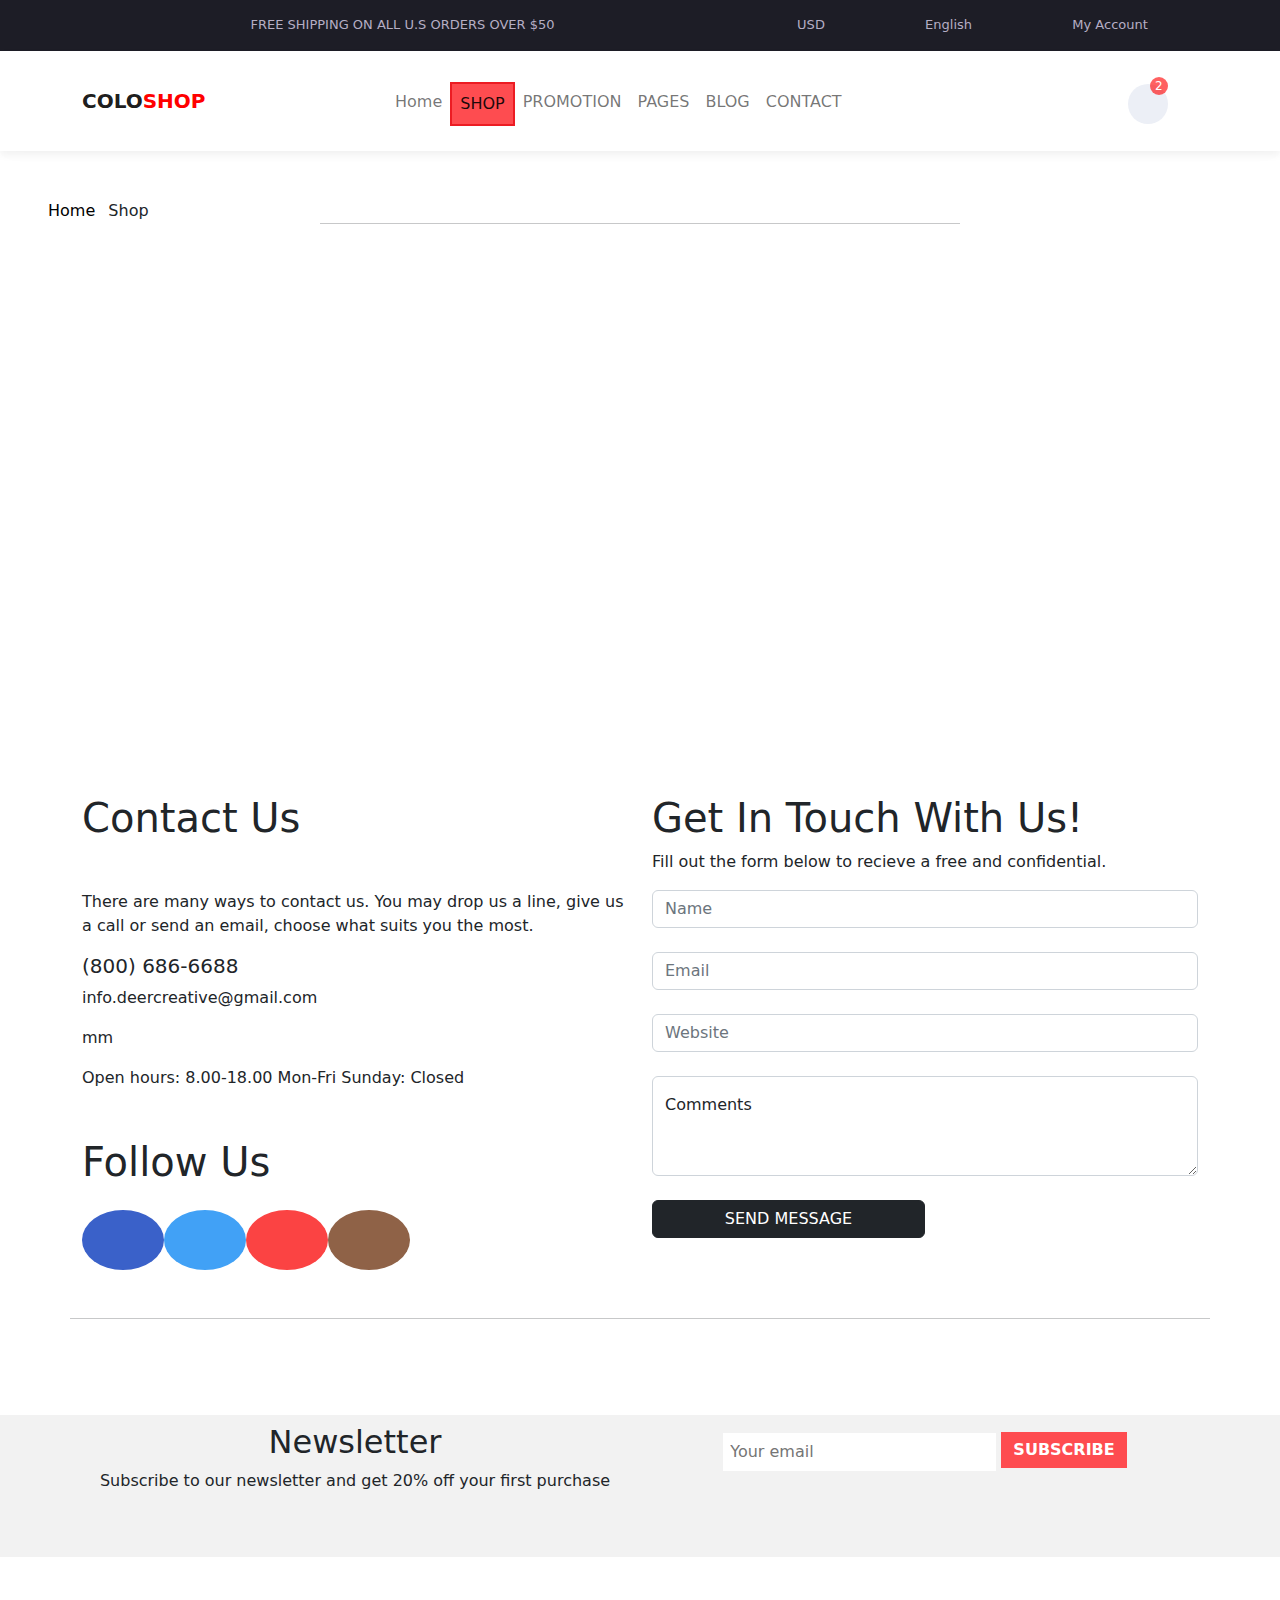
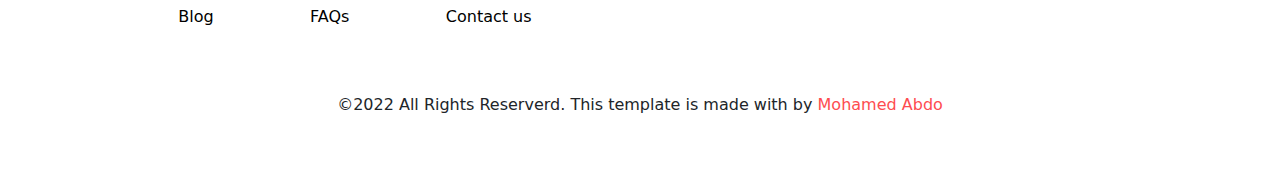
<file: contact.html>
<html lang="en">


<head>
    <meta charset="UTF-8">
    <meta http-equiv="X-UA-Compatible" content="IE=edge">
    <meta name="viewport" content="width=device-width, initial-scale=1.0">
    <link rel="stylesheet" href="https://cdnjs.cloudflare.com/ajax/libs/font-awesome/6.1.1/css/all.min.css"
        integrity="sha512-KfkfwYDsLkIlwQp6LFnl8zNdLGxu9YAA1QvwINks4PhcElQSvqcyVLLD9aMhXd13uQjoXtEKNosOWaZqXgel0g=="
        crossorigin="anonymous" referrerpolicy="no-referrer" />
    <title>Contact Us</title>
    <link rel="stylesheet" href="https://unpkg.com/swiper/swiper-bundle.min.css" />
    <link rel="stylesheet" href="css/bootstrap.min.css">
    <link rel="stylesheet" href="css/bootstrap.css">
    <link rel="stylesheet" href="css/animate.css">
    <link rel="stylesheet" href="css/owl.carousel.min.css">
    <link rel="stylesheet" href="css/owl.theme.default.css">
    <link rel="stylesheet" href="css/style.css">



</head>

<body>


    <div class="lists-nav d-md-block">
        <div class="container">
            <div class="row">
                <div class="text-header col-md-7">
                    <p style="color: #b5aec4;font-size: 13px;">
                        FREE SHIPPING ON ALL U.S ORDERS OVER $50
                    </p>
                </div>
                <div class="text-header col-md-5">
                    <div class="count-ul d-flex">
                        <p class="p-USD" style="color: #b5aec4;font-size: 13px;">USD <i
                                class="fa-solid fa-angle-down"></i></p>
                        <ul class="list-group1 list-group-flush w-25 pt-4 wow bounceInDown" data-wow-offset="5">
                            <li class="list-group-item">CAD</li>
                            <li class="list-group-item">AUD</li>
                            <li class="list-group-item">EUR</li>
                            <li class="list-group-item">GBP</li>
                        </ul>
                        <p class="p-English" style="color: #b5aec4;font-size: 13px;">English <i
                                class="fa-solid fa-angle-down"></i></p>
                        <ul class="list-group2 list-group-flush w-25 pt-4 wow bounceInDown" data-wow-offset="5">
                            <li class=" list-group-item">French</li>
                            <li class="list-group-item">Italian</li>
                            <li class="list-group-item">German</li>
                            <li class="list-group-item">Spanish</li>
                        </ul>
                        <p class="p-Account" style="color: #b5aec4;font-size: 13px;">My Account <i
                                class="fa-solid fa-angle-down"></i>
                        </p>
                        <ul class="list-group3 list-group-flush w-25 pt-4 wow bounceInDown" data-wow-offset="5">
                            <li class=" list-group-item"><i class="fa-solid fa-right-from-bracket"></i> sign in
                            </li>
                            <li class="list-group-item"><i class="fa-solid fa-user-plus"></i> Register</li>

                        </ul>
                    </div>
                </div>

            </div>
        </div>
    </div>

    <!--start main nav-->

    <nav class="navbar navbar-expand-lg h-md-100">
        <div class="container">
            <a class="navbar-brand col-md-3" href="#"><span style="font-weight:800;">COLO</span><span
                    style="color:red;font-weight:800;">SHOP</span></a>

            <button class="navbar-toggler" type="button" data-bs-toggle="collapse"
                data-bs-target="#navbarSupportedContent" aria-controls="navbarSupportedContent" aria-expanded="false"
                aria-label="Toggle navigation">
                <span class="navbar-toggler-icon"></span>
            </button>
            <div class="collapse navbar-collapse col-md-6" id="navbarSupportedContent">
                <ul class="navbar-nav me-auto mb-2 mb-lg-0 wow bounceInDown">

                    <li class="nav-item dropdown d-md-none">
                        <a class="nav-link link1 dropdown-toggle" href="#" id="navbarDropdown" role="button"
                            data-bs-toggle="dropdown" aria-expanded="false">
                            USD
                        </a>
                        <ul class="dropdown-menu nav-ul" aria-labelledby="navbarDropdown">
                            <li><a class="dropdown-item" href="#">CAD</a></li>
                            <hr class="dropdown-divider">
                            <li><a class="dropdown-item" href="#">AUD</a></li>
                            <hr class="dropdown-divider">
                            <li><a class="dropdown-item" href="#">EUR</a></li>
                            <hr class="dropdown-divider">
                            <li><a class="dropdown-item" href="#">GBP</a></li>
                        </ul>
                        <a class="nav-link link2 dropdown-toggle" href="#" id="navbarDropdown" role="button"
                            data-bs-toggle="dropdown" aria-expanded="false">
                            ENGLISH
                        </a>
                        <ul class="dropdown-menu nav-ul2" aria-labelledby="navbarDropdown">
                            <li><a class="dropdown-item" href="#">FRENCH</a></li>
                            <hr class="dropdown-divider">
                            <li><a class="dropdown-item" href="#">ITALIAN</a></li>
                            <hr class="dropdown-divider">
                            <li><a class="dropdown-item" href="#">GERMAN</a></li>
                            <hr class="dropdown-divider">
                            <li><a class="dropdown-item" href="#">SPANISH</a></li>
                        </ul>
                        <a class="nav-link link3 dropdown-toggle" href="#" id="navbarDropdown" role="button"
                            data-bs-toggle="dropdown" aria-expanded="false">
                            My Account
                        </a>
                        <ul class="dropdown-menu nav-ul3" aria-labelledby="navbarDropdown">
                            <li><a class="dropdown-item" href="#"><i class="fa-solid fa-right-from-bracket"></i> SIGN
                                    IN</a></li>
                            <hr class="dropdown-divider">
                            <li><a class="dropdown-item" href="#"><i class="fa-solid fa-user-plus"></i> REGISTER</a>
                            </li>
                        </ul>
                    </li>
                    <li class="nav-item">
                        <a class="nav-link" aria-current="page" href="index.html">Home</a>
                    </li>

                    <li class="nav-item">
                        <a class="nav-link active" aria-current="page" href="categories.html">SHOP</a>
                    </li>
                    <li class="nav-item">
                        <a class="nav-link" href="#">PROMOTION</a>
                    </li>
                    <li class="nav-item">
                        <a class="nav-link" href="#">PAGES</a>
                    </li>
                    <li class="nav-item">
                        <a class="nav-link" href="#">BLOG</a>
                    </li>
                    <li class="nav-item">
                        <a class="nav-link" href="contact.html">CONTACT</a>
                    </li>

                </ul>

                <div class="col-md-3">
                    <div class="d-md-flex">
                        <span><i class="fa-solid fa-magnifying-glass"></i></span>
                        <span><i class="fa-solid fa-user"></i></span>
                        <span id="shop">
                            <p style="color:#fff;">2</p><i class="fa-solid fa-cart-shopping"></i>
                        </span>
                    </div>
                </div>

            </div>
        </div>
    </nav>

    <!--end main nav-->
    <!--start header map-->

    <section>
        <div class="header-Contact mt-md-5">
            <span class="ms-5"><a href="index.html" style="color:#000;">Home</a> <i
                    class="fa-solid fa-angle-right"></i></span>
            <span class="ms-2">Shop</span>
            <br>
            <hr class="w-50 m-auto mb-5">
            <div class="container">

                <div class="maps w-100 mb-5">
                    <iframe class="w-100"
                        src="https://www.google.com/maps/embed?pb=!1m18!1m12!1m3!1d4110.688689890042!2d31.250882797224843!3d29.96035960423103!2m3!1f0!2f0!3f0!3m2!1i1024!2i768!4f13.1!3m3!1m2!1s0x145847bc875403c5%3A0x66aeabf6a7306995!2sItsharks!5e0!3m2!1sen!2seg!4v1657723069038!5m2!1sen!2seg"
                        width="600" height="450" style="border:0;" allowfullscreen="" loading="lazy"
                        referrerpolicy="no-referrer-when-downgrade"></iframe>
                </div>
            </div>

        </div>
    </section>

    <!--end header map-->


    <!--start form -->
    <div class="container container-form mt-5">
        <div class="row">
            <div class="col-md-6">
                <h1 class="mt-4  mb-5">Contact Us</h1>
                <p>There are many ways to contact us. You may drop us a line, give us a call or send an email, choose
                    what suits you the most.</p>

                <h5>(800) 686-6688</h5>
                <p>info.deercreative@gmail.com</p>

                <p>mm</p>

                <p>Open hours: 8.00-18.00 Mon-Fri

                    Sunday: Closed</p>

                <h1 class="mt-5 mb-4">Follow Us</h1>
                <div class="social d-flex">
                    <span style="background-color:#3a61c9;width:15%;height: 60px;text-align:center;border-radius:50%;">
                        <a href="#"><i style="color:#fff; padding-right:5px;margin-top:14px;margin-left: 5px;"
                                class="fa-brands fa-facebook fa-2x"></i></a></span>
                    <span style="background-color:#41a1f6;width:15%;height: 60px;text-align:center;border-radius:50%;">
                        <a href="#"><i style="color:#fff; padding-right:5px;margin-top: 14px;margin-left: 5px;"
                                class="fa-brands fa-twitter fa-2x"></i></a></span>
                    <span style="background-color:#fb4343;width:15%;height: 60px;text-align:center;border-radius:50%;">
                        <a href="#"><i style="color:#fff; padding-right:5px;margin-top: 14px;margin-left: 5px;"
                                class="fa-brands fa-google-plus fa-2x"></i></a></span>
                    <span style="background-color:#8f6247;width:15%;height: 60px;text-align:center;border-radius:50%;">
                        <a href="#"><i style="color:#fff; padding-right:5px;margin-top: 14px;margin-left: 5px;"
                                class="fa-brands fa-instagram fa-2x"></i></a></span>
                </div>

            </div>
            <div class="col-md-6">
                <h1 class="mt-4">Get In Touch With Us!</h1>
                <p>Fill out the form below to recieve a free and confidential.</p>
                <div class="col-auto">
                    <input type="password" id="inputPassword6" class="form-control mb-4"
                        aria-describedby="passwordHelpInline" placeholder="Name">
                </div>
                <div class="col-auto">
                    <input type="email" id="inputPassword6" class="form-control mb-4"
                        aria-describedby="passwordHelpInline" placeholder="Email">
                </div>
                <div class="col-auto">
                    <input type="url" id="inputPassword6" class="form-control mb-4"
                        aria-describedby="passwordHelpInline" placeholder="Website">
                </div>
                <div class="form-floating">
                    <textarea class="form-control" placeholder="Leave a comment here" id="floatingTextarea2"
                        style="height: 100px"></textarea>
                    <label for="floatingTextarea2">Comments</label>
                </div>
                <button type="button" class="btn btn-dark mt-4 w-50">SEND MESSAGE</button>
            </div>
            <hr class="mt-5">
        </div>
    </div>
    <!--end form-->


    <!--start Newsletter-->
    <section class="Newsletter" style="top:0px;">
        <div class="container">
            <div class="row">
                <div class="col-md-6">
                    <h2 class="mt-2">Newsletter</h2>
                    <p>Subscribe to our newsletter and get 20% off your first purchase</p>
                </div>
                <div class="inputs col-md-6">
                    <input type="email" name="email" id="email" placeholder="Your email">
                    <button class="btn" for="email">SUBSCRIBE</button>
                </div>
            </div>
        </div>
        <!--footer-->
        <div class="count" style="width:100%;height: 215px; background-color:#fff">
            <div class="container mt-5">
                <div class="row" style="justify-content: flex-start;">
                    <div class="col-md-6 d-md-flex mt-5">
                        <p><a style="color:#000;" href="#">Blog</a></p>
                        <p><a style="color:#000;" href="#">FAQs</a></p>
                        <p><a style="color:#000;" href="#">Contact us</a></p>
                    </div>
                    <div class="col-md-6 d-md-flex mt-4 pt-2">
                        <span><a style="color:#000;" href="https://www.facebook.com/MohameAsr" target="_blank"><i
                                    class="fa-brands fa-facebook-f"></i></a></span>
                        <span><a style="color:#000;" href="https://www.instagram.com/m7md_3bdo_3sr/" target="_blank"><i
                                    class="fa-brands fa-instagram"></i></a></span>
                        <span><a style="color:#000;" href="https://www.linkedin.com/in/mohamed-abdo-13a527211/"
                                target="_blank"><i class="fa-brands fa-linkedin"></i></a></span>
                    </div>
                </div>

                <div class="row mb-5">
                    <p class="mt-5 text-center">©2022 All Rights Reserverd. This template is made with by <span><i
                                class="fa-regular fa-heart" style="color:#fe4c50;"></i><a
                                href="https://www.instagram.com/m7md_3bdo_3sr/" target="_blank" style="color:#fe4c50;">
                                Mohamed Abdo</a></span></p>
                </div>
            </div>
        </div>
    </section>
    <!--end Newsletter-->













    <script src="js/jquery-3.6.0.min.js"></script>
    <script src="js/owl.carousel.min.js"></script>
    <script src="js/bootstrap.js"></script>
    <script src="js/popper.js"></script>
    <script src="js/wow.min.js"></script>
    <script>
        new WOW().init();
    </script>

    <script>
        /*navbar scroling*/
        let nav = document.querySelector(".navbar");
        window.onscroll = function () { scrollFunction() };

        function scrollFunction() {
            if (document.body.scrollTop > 100 || document.documentElement.scrollTop > 100) {
                nav.style.cssText = `

          background-color: #fff;
          width: 100%;
          position: fixed;
          top: 0;
          z-index: 11;
        `;

            } else {
                nav.style.cssText = `position:sticky; z-index: 11;`;

            }
        }


        /**lists toggle *//////////////////////////////////////////////////////////////////
        $(".container .row .text-header .count-ul .p-USD").click(function () {
            $(".container .row .text-header .count-ul .list-group1").toggle();
        });
        $(".container .row .text-header .count-ul .p-English").click(function () {
            $(".container .row .text-header .count-ul .list-group2").toggle();
        });
        $(".container .row .text-header .count-ul .p-Account").click(function () {
            $(".container .row .text-header .count-ul .list-group3").toggle();
        });


        /*drowpdown in nav bar *//////////////////////////////////////////////////////////
        $(".nav-item .link1").click(function () {
            $(".nav-item .nav-ul").toggle();
        });

        $(".nav-item .link2").click(function () {
            $(".nav-item .nav-ul2").toggle();
        });

        $(".nav-item .link3").click(function () {
            $(".nav-item .nav-ul3").toggle();
        });
    </script>
</body>

</html>
</file>
<file: css/style.css>
* {
    box-sizing: border-box;

}

::selection {
    color: rgb(209, 120, 61);
    background: rgba(243, 159, 103, 0.568);
}

body {
    padding: 0;
    border: 0;
    background-color: #fff;
}

a {
    text-decoration: none;
}

.lists-nav {
    background-color: #1d1d26;
    padding-top: 15px;
    text-align: center;
    display: none;
}

.lists-nav .container .row .text-header .count-ul {
    position: relative;
}

.lists-nav .container .row .text-header .count-ul .list-group1 {
    position: absolute;
    margin: auto;
    top: 37px;
    z-index: 2;
    background-color: #fff;
    padding-right: 10px;
    padding-bottom: 10px;
    padding-left: 24px;
    display: none;
    box-shadow: 0 4px 8px 0 rgb(0 0 0 / 5%), 0 6px 20px 0 rgb(0 0 0 / 1%);
}

.lists-nav .container .row .text-header .count-ul .list-group1 li {

    border-bottom: 1px solid rgb(44 39 39 / 16%);
    padding: 9px;
    cursor: pointer;
}

.lists-nav .container .row .text-header .count-ul .list-group2 {
    position: absolute;
    margin: auto;
    top: 37px;
    z-index: 2;
    left: 150px;
    background-color: #fff;
    padding-right: 10px;
    padding-bottom: 10px;
    padding-left: 15px;
    display: none;
    box-shadow: 0 4px 8px 0 rgb(0 0 0 / 5%), 0 6px 20px 0 rgb(0 0 0 / 1%);

}

.lists-nav .container .row .text-header .count-ul .list-group2 li {

    border-bottom: 1px solid rgb(44 39 39 / 16%);
    cursor: pointer;
    padding: 9px;

}

.lists-nav .container .row .text-header .count-ul .list-group3 {
    position: absolute;
    margin: auto;
    top: 37px;
    z-index: 2;
    right: 25px;
    background-color: #fff;
    padding-right: 10px;
    padding-bottom: 10px;
    padding-left: 25px;
    display: none;
    box-shadow: 0 4px 8px 0 rgb(0 0 0 / 5%), 0 6px 20px 0 rgb(0 0 0 / 1%);
}

.lists-nav .container .row .text-header .count-ul .list-group3 li {
    border-bottom: 1px solid rgb(44 39 39 / 16%);
    cursor: pointer;
    padding: 9px;
}

.lists-nav .container .row .text-header .count-ul p {

    margin: auto;
    cursor: pointer;
}

.lists-nav .container .row .text-header .count-ul .list-group1 li:hover {
    color: #1d1d2654;
}

.lists-nav .container .row .text-header .count-ul .list-group2 li:hover {
    color: #1d1d2654;
}

.lists-nav .container .row .text-header .count-ul .list-group3 li:hover {
    color: #1d1d2654;
}

/*start style navbar*/
/*.navbar .container-fluid .collapse .nav-item .link1 {}*/

.navbar .container-fluid .collapse .nav-item .nav-ul {
    display: none;
}

.navbar {
    box-shadow: 0 4px 8px 0 rgb(0 0 0 / 5%), 0 6px 20px 0 rgb(0 0 0 / 1%);
    height: 100px;
}

@media only screen and (max-width: 768px) {
    .navbar {
        box-shadow: 0 4px 8px 0 rgb(0 0 0 / 5%), 0 6px 20px 0 rgb(0 0 0 / 1%);
        height: 56px;
    }
}

.collapse {
    background-color: #fffffff2;
    margin-top: 7px;
    padding: 10px;
    z-index: 1;
}

/*icons nav shops*/
.d-md-flex {
    display: flex !important;
    justify-content: space-evenly;
    align-content: center;
    cursor: pointer;
}

.d-md-flex span {

    width: 40px;
    height: 40px;
    padding-top: 8px;
    text-align: center;
    border-radius: 50%;
    padding-right: 2px;
}

.d-md-flex #shop {

    background-color: #eceff6;
    position: relative;
}

.d-md-flex #shop p {
    position: absolute;
    top: -7px;
    right: 0;
    background-color: #ff00009e;
    border-radius: 50%;
    font-size: 12px;
    width: 18px;
}

.d-md-flex span:hover i {
    color: #4b4d50;
}


/*end style navbar*/


/*start header*/

section .header {

    background-image: url("/images/xslider_1.jpg.pagespeed.ic.V9ovSIY03c.webp");
    background-position: center;
    background-size: cover;
    position: relative;
}

section .header .text-header {
    position: absolute;
    top: 250px;
    left: 100px;
    text-align: left;
    width: 500px;
}

section .header .text-header p {
    font-weight: 600;
}

section .header .text-header h1 {
    font-size: 58px;
}

section .header .text-header .btn {
    width: 150px;
    margin-top: 20px;
    border-radius: 3px;
    background-color: #fe4c50;
    font-weight: 600;
}

section .header .text-header .btn:hover {

    background-color: #f86d70;
}

@media only screen and (max-width: 768px) {
    section .header .text-header {
        width: 200px;
    }

    section .header .text-header h1 {
        font-size: 25px;
    }
}

/*end header*/

/*start New Arrivals*/

.container .shop1 p a {
    color: #000;
    font-weight: 700;
    font-size: 17px;
}

.container .shop1 p {
    background-color: #fff;
    width: 100px;
    text-align: center;
}

.container .shop2 p a {
    color: #000;
    font-weight: 700;
    font-size: 17px;
}

.container .shop2 p {
    background-color: #fff;
    width: 125px;
    text-align: center;
}

.container .shop3 p a {
    color: #000;
    font-weight: 700;
    font-size: 17px;
}

.container .shop3 p {
    background-color: #fff;
    width: 125px;
    text-align: center;
}



/*start features*/

.features {
    margin-top: 69px;
}

.featured-work ul {
    margin-top: 50px;
    margin: auto;
    list-style: none;
    width: 75%;
    font-size: 20px;
    font-weight: 700;
    padding-bottom: 21px;
}

.featured-work ul li {
    border: 1px solid #4b4d5034;
    padding: 11px;
    margin-left: -1px;
    /* margin-bottom: 20px; */
    cursor: pointer;
    transition: all .3s ease-in-out;
    font-size: 15px;
    font-weight: 700;
    margin-top: 3px;
}

.row {
    --bs-gutter-x: 1.5rem;
    --bs-gutter-y: 0;
    display: flex;
    flex-wrap: wrap;
    justify-content: center;
}

.active {
    background-color: #fe4c50;
    border: 2px solid #ec1c23;
    color: #fff;
}

.features i {

    background-color: #ec1c23;
    color: #fff;
    width: 80px;
    height: 80px;
    padding-top: 10px;
    margin-bottom: 10px;
}

.features h3 {
    color: #08526d;
    font-size: 22px;
}

.features p {
    color: #706666;
    margin-bottom: 69px;
}

.shuffle-images .col-sm {
    box-shadow: 0 4px 8px 0 rgb(0 0 0 / 5%), 0 6px 20px 0 rgb(0 0 0 / 1%);
    position: relative;
    cursor: pointer;
}

.shuffle-images .col-sm .message {
    background-color: #fe4c50;
    padding-bottom: 10px;
    padding-top: 10px;
    color: #fff;
    font-weight: 700;
    transition: 1s;
    opacity: 0;
}

.shuffle-images .col-sm .message a {
    color: #fff;
}

.shuffle-images .col-sm:hover {
    transition: 0.5s;
    box-shadow: 0 4px 8px 0 rgba(0, 0, 0, 0.2), 0 6px 20px 0 rgba(0, 0, 0, 0.19);
}

.shuffle-images .col-sm span {
    position: absolute;
    background-color: #fe4c50;
    color: #fff;
    width: 57px;
    top: 0;
    right: 15px;
    font-weight: 700;
}

.shuffle-images .col-sm p {
    width: 80%;
    margin: auto;
}

.shuffle-images .col-sm h3 {
    font-size: 16px;
    color: #fe4c50;
}

.shuffle-images .col-sm i {

    position: absolute;
    top: 5px;
    left: 25px;
    color: #706666;
    font-size: 20px;
    transition: 1s;
    opacity: 0;
}



/*end features*/


/*end New Arrivals*/


section .count {
    background-color: #f2f2f2;
    width: 100%;
    height: 570px;
}

section .count .container .img {
    height: 570px;
    background-image: url('/images/xdeal_ofthe_week.png.pagespeed.ic.XO-8sFC10E.webp');
    background-position: top;
    background-size: cover;
}


/**/

.count .container .counter .time {

    list-style: none;
    align-items: center;
    justify-content: space-between;
    padding-left: 0;
    margin-top: 30px;
}

.count .container .counter .shoping {
    background-color: #1d1d26;
    width: 150px;
    height: 40px;
    padding-top: 9px;
    border-radius: 4px;
    margin: auto;
}

.count .container .counter .shoping:hover {
    background-color: #34343f;
}

.count .container .counter .shoping a {
    color: #fff;
}

.count .container .counter .time li {

    background-color: #fff;
    width: 23%;
    border-radius: 50%;
    text-align: center;
    height: 95px;
    padding-top: 10px;
    font-size: 27px;
    font-weight: 700;
    color: #f86d70;
}

.count .container .counter .time li span {
    display: block;
    font-size: 14px;
    color: #4b4d50;

}


/**/


/*start Best Sellers*/

.section-swiper {
    position: relative;
    height: 80vh;

}

@media only screen and (max-width: 768px) {

    .section-swiper {
        position: relative;
        height: 80vh;
        top: 43vh;
    }

    .swiper-slide .slide {
        margin: -12px;
    }

    .swiper-slide .slide p {
        width: 100%;
        margin: auto;
        font-size: 12px;
    }

}



.count-swiper {

    height: 450px;

}


/*swiper*/

.swiper {
    width: 100%;
    height: 100%;
    margin: auto;
}

.swiper-slide {
    text-align: center;
    font-size: 18px;
    background: #fff;

    /* Center slide text vertically */
    display: -webkit-box;
    display: -ms-flexbox;
    display: -webkit-flex;
    display: flex;
    -webkit-box-pack: center;
    -ms-flex-pack: center;
    -webkit-justify-content: center;
    justify-content: center;
    -webkit-box-align: center;
    -ms-flex-align: center;
    -webkit-align-items: center;
    align-items: center;
}

.swiper-slide img {
    display: block;
    width: 100%;
    height: 100%;
    object-fit: cover;
}

.swiper-slide .slide {
    position: relative;
    box-shadow: 0 4px 8px 0 rgb(0 0 0 / 17%), 0 6px 20px 0 rgb(0 0 0 / 1%);
    cursor: pointer;
}

.swiper-slide .slide:hover {

    box-shadow: 0 4px 8px 0 rgb(0 0 0 / 18%), 0 6px 20px 0 rgb(0 0 0 / 19%);
}

.swiper-slide .slide span {
    position: absolute;
    background-color: #fe4c50;
    color: #fff;
    width: 57px;
    top: 0;
    right: 15px;
    font-weight: 700;
}

.swiper-slide .slide i {
    position: absolute;
    top: 5px;
    left: 25px;
    color: #706666;
    font-size: 20px;
    transition: 1s;
    cursor: pointer;
}

.swiper-slide .slide p {
    width: 80%;
    margin: auto;
}

.swiper-slide .slide h3 {
    font-size: 16px;
    color: #fe4c50;
}

.swiper-button-next:after,
.swiper-rtl .swiper-button-prev:after {
    content: 'next';
    color: #fe4c50;
}

.swiper-button-prev:after,
.swiper-rtl .swiper-button-next:after {
    content: 'prev';
    color: #fe4c50;
}

.swiper-pagination-clickable .swiper-pagination-bullet {
    cursor: pointer;
    background-color: #fe4c50;
    width: 16px;
    border-radius: 0;
    height: 4px;
}

/*end swiper*/

.col-md-3 .text h5 {
    font-size: 1rem;
}

/*end Best Sellers*/

/*start Latest Blogs*/
@media only screen and (max-width: 768px) {

    .Blogs {
        position: relative;
        top: 475px
    }
}

.Blogs {
    margin-top: 185px;
}

.row .image1 {
    background-color: #000;
    height: 270px;
    background-image: url('/images/xblog_1.jpg.pagespeed.ic.uhsS2HcMth.webp');
    border: 3px solid #fff;
    cursor: pointer;
}

.row .image2 {
    background-color: #000;
    height: 270px;
    background-image: url('/images/xblog_2.jpg.pagespeed.ic.qxmbUraFLI.webp');
    background-position: center;
    border: 3px solid #fff;
    cursor: pointer;
}

.row .image3 {
    background-color: #000;
    height: 270px;
    background-image: url('/images/xblog_3.jpg.pagespeed.ic.hVgfREpCpV.webp');
    background-position: center;
    border: 3px solid #fff;
    cursor: pointer;
}

.Blogs .row .image1 .animat1,
.animat2,
.animat3 {

    background-color: #eceff6;
    width: 60%;
    height: 50%;
    padding-top: 20px;
    margin: auto;
    margin-top: 74px;
    text-align: center;
}

.Blogs .row .image1 .animat1 h3 {
    font-size: 16px;
    font-weight: 700;
}


.Blogs .row .image2 .animat2 h3 {
    font-size: 16px;
    font-weight: 700;
}

.Blogs .row .image3 .animat3 h3 {
    font-size: 16px;
    font-weight: 700;
}

.Blogs .row .image1 .animat1 span {
    font-size: 11px;
    display: block;
}

.Blogs .row .image2 .animat2 span {
    font-size: 11px;
    display: block;
}

.Blogs .row .image3 .animat3 span {
    font-size: 11px;
    display: block;
}


/*end Latest Blogs*/


/*start Newsletter*/
.Newsletter {
    margin: auto;
    margin-top: 80px;
    background-color: #f2f2f2;
    height: auto;
    text-align: center;
}

@media only screen and (max-width: 768px) {
    .Newsletter {
        position: relative;
        top: 465px;
    }
}

.Newsletter .container .inputs {
    padding-top: 17px;
    padding-bottom: 13px;
    position: relative;
}

.Newsletter .container .inputs input {
    padding: 7px;
    width: 50%;
    outline: none;
    border: 0;

}

.Newsletter .container .inputs .btn {
    background-color: #fe4c50;
    font-weight: 600;
    color: #fff;
    border: 0;
    border-radius: 0;
    margin-bottom: 5px;
}

.Newsletter .container .inputs .btn:hover {

    background-color: #f77376;

}

/*end Newsletter*/

/* start contact style ******************************************************************/









/* start contact style ******************************************************************/
</file>
<file: css/categories.css>
/*ul list style*/

.container-fluid .row .col-md-3 ul {

    cursor: pointer;
}

.container-fluid .row .col-md-3 h4 {

    color: rgb(20, 19, 19);
    font-size: 18px;
    margin-bottom: 21px;
}

.container-fluid .row .col-md-3 ul .active {
    border-color: none;
    height: 36px;
    background-color: #f7787a;
    color: #fff;
    border: 0;

}

.container-fluid .row .col-md-3 ul li {

    font-size: 14px;
    line-height: 40px;
    color: #51545f;
    width: 100px;
}

.form-select {
    border-radius: 0;
    cursor: pointer;
}

.container-fluid .row .col-md-3 .form-check {
    margin: auto;
    color: #51545f;
    margin-left: 45px;
}

.container-fluid .row .col-md-3 h4 {

    color: rgb(20, 19, 19);
    font-size: 18px;
    margin-left: 35px;
}

.form-check-input:checked {

    background-color: #f7787a;
    border-color: #f7787a;
}
</file>
